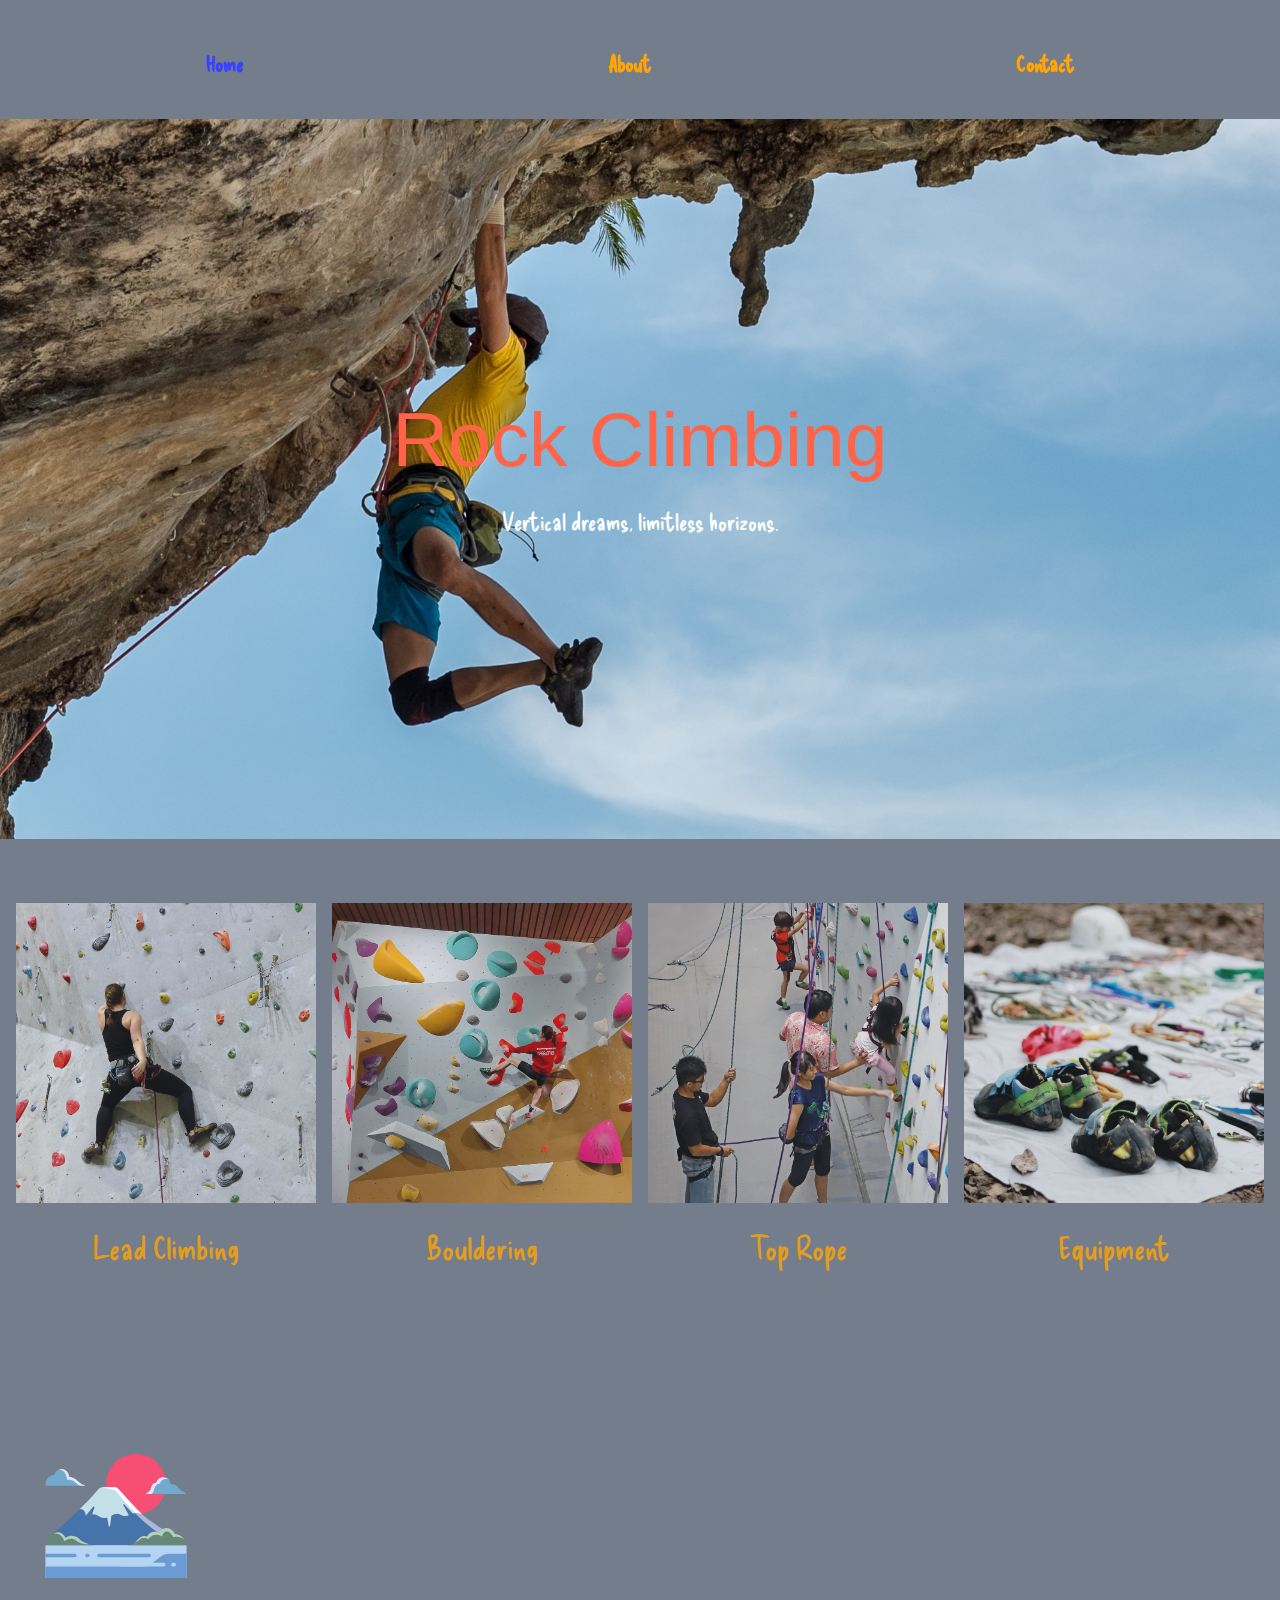
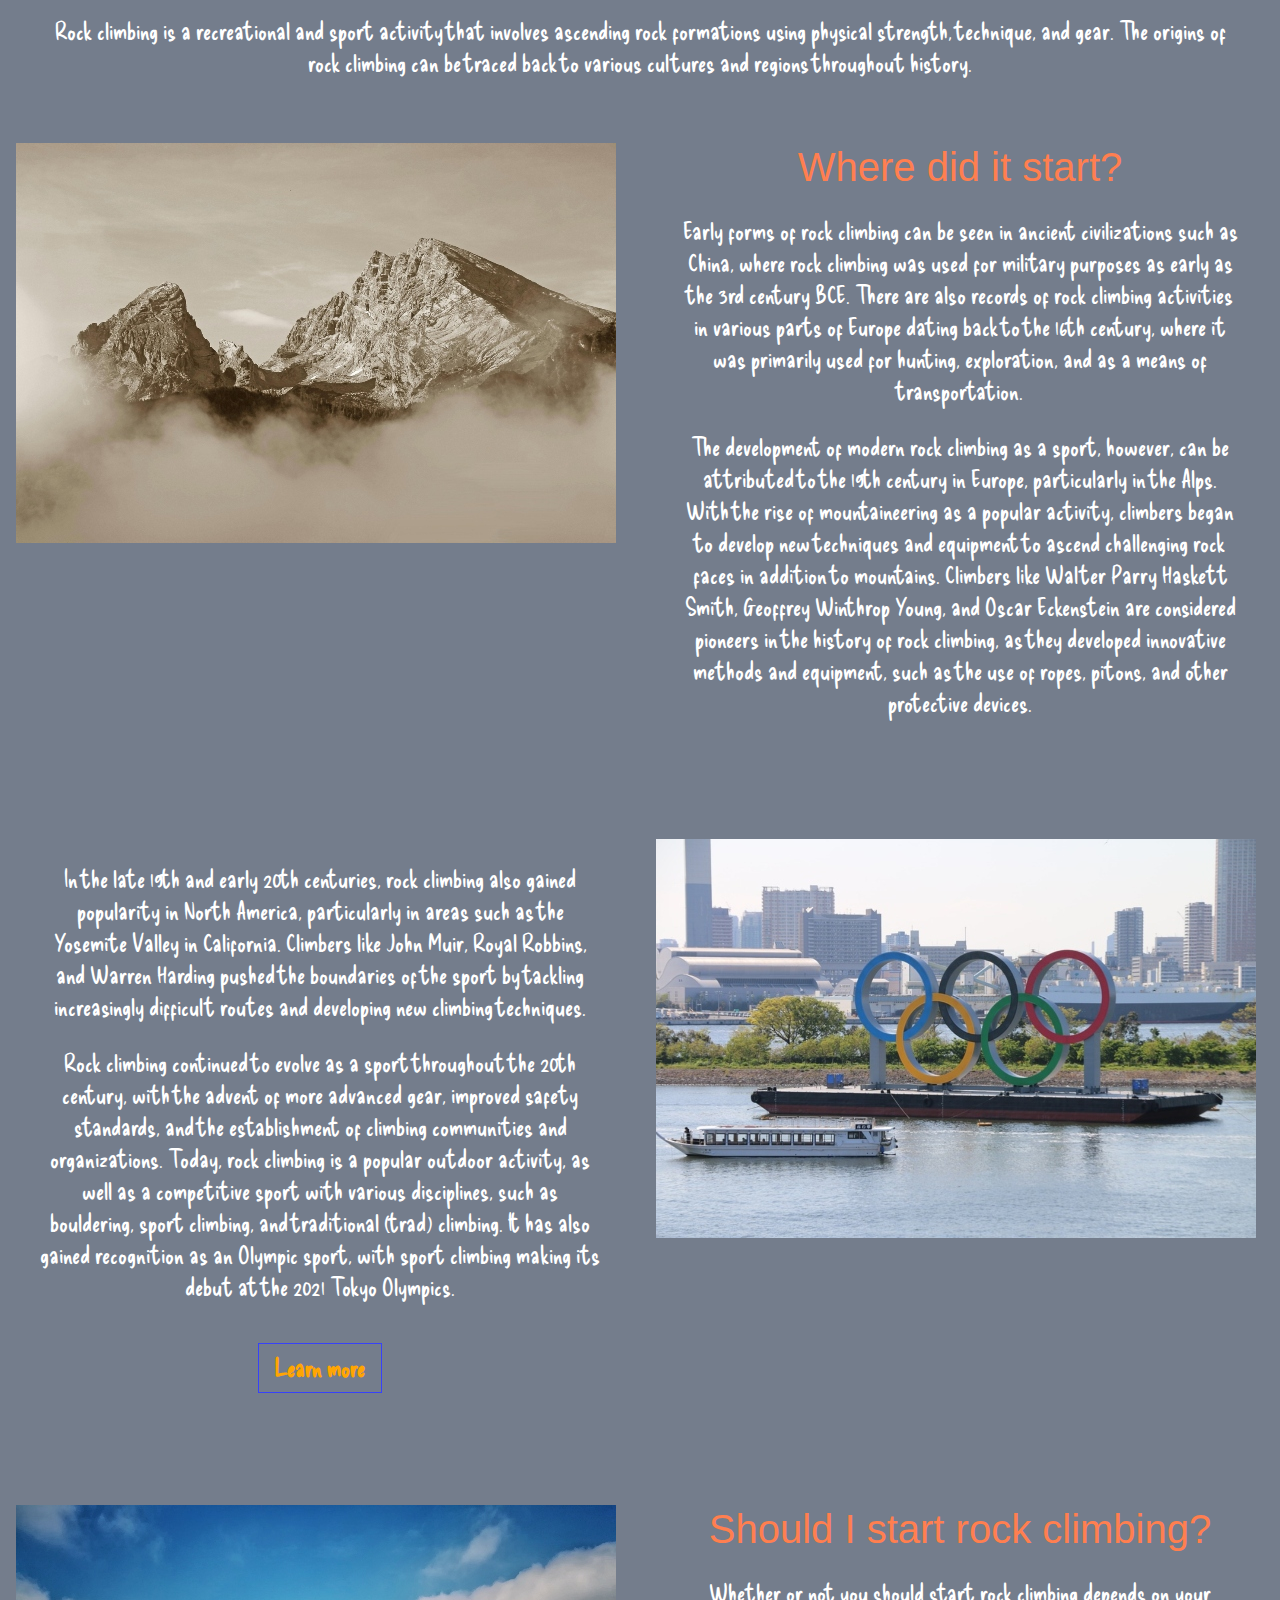
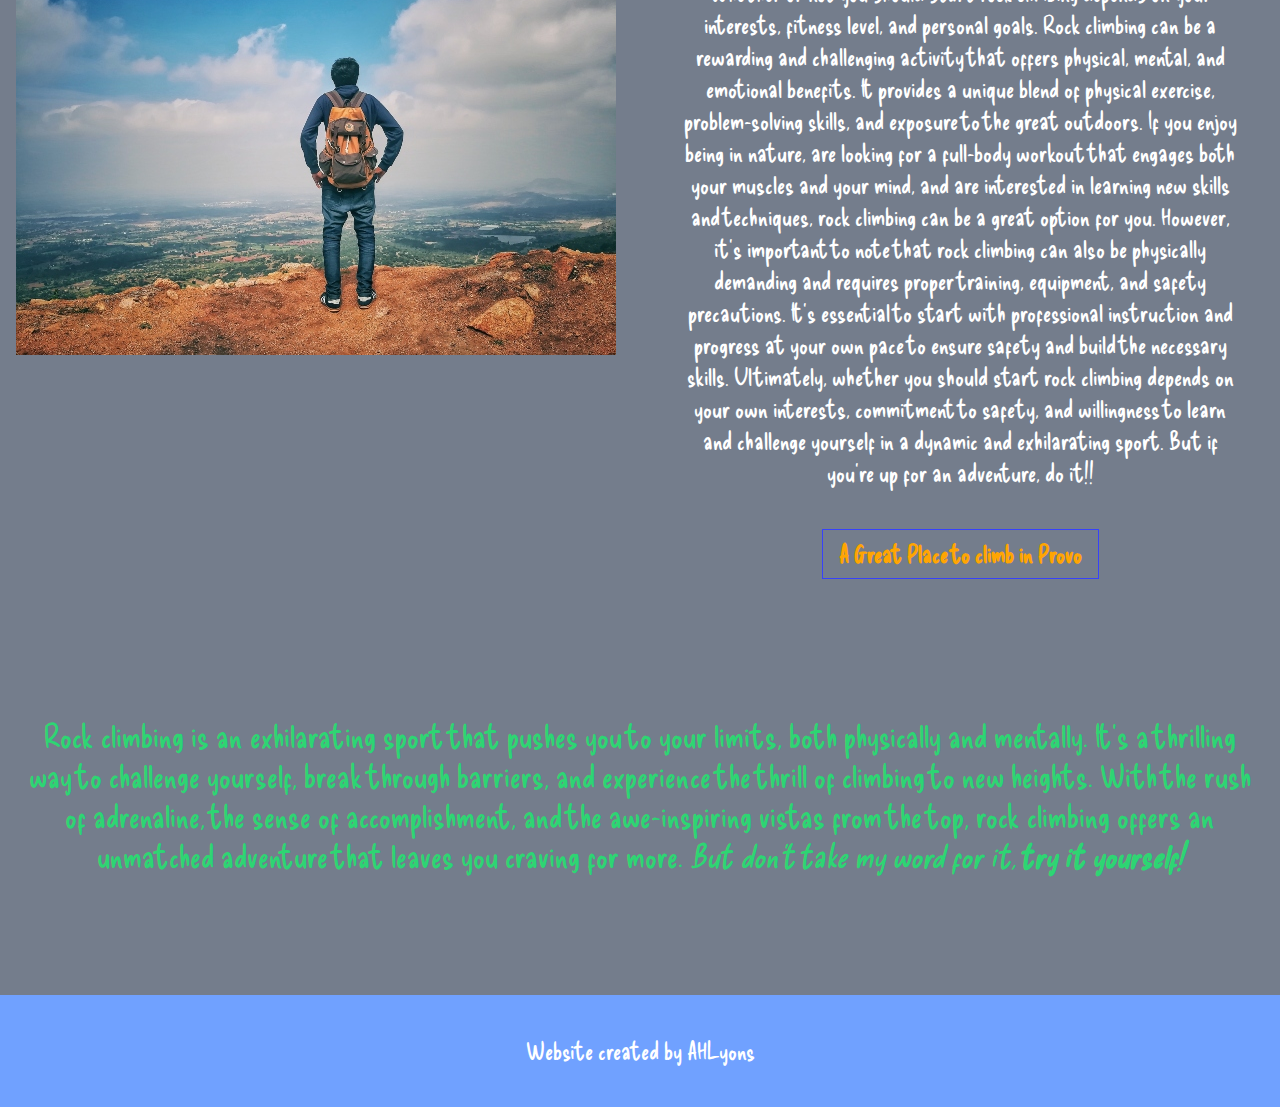
<file: index.html>
<!DOCTYPE html>
<html lang="en">

<head>
  <meta charset="UTF-8">
  <meta http-equiv="X-UA-Compatible" content="IE=edge">
  <meta name="viewport" content="width=device-width, initial-scale=1.0">
  <meta name="description" content="A page all about Rock Climbing">
  <title>Home - Rock Climbing</title>
  <link rel="apple-touch-icon" sizes="180x180" href="images/apple-touch-icon.png">
  <link rel="icon" type="image/png" sizes="32x32" href="images/favicon-32x32.png">
  <link rel="icon" type="image/png" sizes="16x16" href="images/favicon-16x16.png">
  <link rel="manifest" href="images/site.webmanifest">
  <link rel="preconnect" href="https://fonts.googleapis.com">
  <link rel="preconnect" href="https://fonts.gstatic.com" crossorigin>
  <link href="https://fonts.googleapis.com/css2?family=Delicious+Handrawn&family=Permanent+Marker&display=swap"
    rel="stylesheet">
  <link rel="stylesheet" href="styles/main.css">


</head>


<body>

  <header>
    <div class="menu-icon">
      <svg viewbox="0 0 60 60">
        <line x1="5%" y1="50%" x2="95%" y2="50%" />
        <line x1="5%" y1="50%" x2="95%" y2="50%" />
      </svg>
    </div>
    <nav>
      <ul>
        <li><a>Home</a></li>
        <li><a href="about/">About</a></li>
        <li><a href="contact/">Contact</a></li>
      </ul>
    </nav>
  </header>


  <div class="hero">
    <picture>
      <source media="(min-width: 801px)" srcset="images/hero-climb-2000px.jpg">
      <source media="(min-width: 401px)" srcset="images/hero-climb-800px.jpg">
      <source media="(max-width: 400px)" srcset="images/hero-climb-400px.jpg">
      <img src="images/hero-climb-800px.jpg" alt="Person climbing in the beautiful mountains">
    </picture>

    <div class="text">
      <h1>Rock Climbing</h1>
      <p>Vertical dreams, limitless horizons.</p>
    </div>

  </div>


  <section class="cards">
    <h2 class="sr-only">Cards</h2>

    <a href="types/lead-climbing.html" class="card">
      <img src="images/card-lead-climbing.jpg" height="500" width="500" alt="An example of Lead Climbing"
        loading="lazy">
      <p>Lead Climbing</p>
    </a>

    <a href="types/bouldering.html" class="card">
      <img src="images/card-bouldering.jpg" height="500" width="500" alt="An example of Bouldering" loading="lazy">
      <p>Bouldering</p>
    </a>

    <a href="types/top-rope.html" class="card">
      <img src="images/card-top-rope.jpg" height="500" width="500" alt="An example of Top Rope" loading="lazy">
      <p>Top Rope</p>
    </a>

    <a href="types/equipment.html" class="card">
      <img src="images/card-equipment.jpg" height="500" width="500" alt="Rock climbing equipment" loading="lazy">
      <p>Equipment</p>
    </a>


  </section>


  <svg>

    <symbol id="icons" viewBox="0 0 340 340" xmlns="http://www.w3.org/2000/svg">
      <circle cx="215.331" cy="97.719" r="68.193" style="fill:#f74f73" />
      <path
        d="M88.025,154.094l17.207-5.417,109.937,7.01,12.746,9.241s34.415,29,59.27,40.47v30.743H25.568l-3.061-22.266S66.811,175.731,88.025,154.094Z"
        style="fill:#4673aa" />
      <path
        d="M287.185,222.82V205.4c-24.855-11.472-59.27-40.47-59.27-40.47l-12.746-9.241-9.732-.62C226.517,177.428,255.091,203.81,287.185,222.82Z"
        style="fill:#aeb7d8" />
      <rect height="74.332" style="fill:#b5d4f4" width="320" x="10" y="236.141" />
      <path
        d="M55.3,221.07c16.385-10.179,27.576-.936,31.2,2.666a38.622,38.622,0,0,0,5.476,4.034c4.909,3.326,15.927,5.9,15.927,5.9a76.12,76.12,0,0,0,10.449,2.473H10s4.057-15.965,15.57-24.987q.552-.432,1.123-.826s13.386-4.1,19.886.08A25.268,25.268,0,0,1,55.3,221.07Z"
        style="fill:#698779" />
      <path
        d="M330,236.141a33.185,33.185,0,0,0-5.035-13.083s-9.126-11-22.413-11.692c0,0-4.823-13.368-18.01-13.385a17.529,17.529,0,0,0-6.594,1.378,17.992,17.992,0,0,0-10.136,9.35s-16.99-8.572-26.868,8.857c0,0-8.656-5.632-17.42,2.362a34.043,34.043,0,0,0-2.755,2.892,55.05,55.05,0,0,1-8.326,7.14c-4.4,3.248-10.173,6.181-16.712,6.181Z"
        style="fill:#698779" />
      <path
        d="M138.569,104.7h28.394A10.675,10.675,0,0,1,175,108.35c8.281,9.476,31.42,35.6,52.914,56.578a32.873,32.873,0,0,0-27.3,2.746,19.143,19.143,0,0,1-13.075,2.153,24.013,24.013,0,0,1-7.091-2.509,17.65,17.65,0,0,0-14.55-1.006,26.207,26.207,0,0,0-6.314,3.334,25.225,25.225,0,0,1-16.6,4.864,24.747,24.747,0,0,1-12.705-4.731,18.983,18.983,0,0,0-7.912-3.233,35.374,35.374,0,0,0-20.964,2.843s.638-15.3-13.383-15.3c0,0,25.809-24.407,42.156-45.318A10.636,10.636,0,0,1,138.569,104.7Z"
        style="fill:#c4dfe8" />
      <path
        d="M227.915,164.928c-21.494-20.982-44.633-47.1-52.914-56.578a10.675,10.675,0,0,0-8.038-3.648H138.569a10.834,10.834,0,0,0-1.34.09l26.852,5.433a11.416,11.416,0,0,1,6.843,4.3,516.849,516.849,0,0,0,42.542,48.87A31.358,31.358,0,0,1,227.915,164.928Z"
        style="fill:#fffaff" />
      <path
        d="M59.575,72.365c1.588,2.52,2.49,6.686,3.059,10.511,0,0,9.921-1.094,19.935,9.319,3.737,3.885,9.818,6.159,14.974,7.73q.563.171,1.151.33a.462.462,0,0,1-.112.911H12.411a2.28,2.28,0,0,1-2.272-2.515c.6-5.777,3.751-19.674,20.168-21.9,0,0,.05-.253.169-.7a16.419,16.419,0,0,1,9.431-11S52.93,61.817,59.575,72.365Z"
        style="fill:#71aacc" />
      <path
        d="M239.565,119.952h87.692a1.075,1.075,0,0,0,.493-2.032,75.838,75.838,0,0,1-14.109-9.045s-7.185-13.82-19.46-10.652a22.815,22.815,0,0,0-1.508-5.524,16.66,16.66,0,0,0-3.507-5.428S276.239,78.7,263,94.844c-.076.093-10.093,1.2-11.917,10.676-.7,3.627-3.559,6.7-6.29,9.182a20.872,20.872,0,0,1-5.581,3.628A.85.85,0,0,0,239.565,119.952Z"
        style="fill:#71aacc" />
      <path d="M245.292,263.691H131.35a4,4,0,0,1,0-8H245.292a4,4,0,1,1,0,8Z" style="fill:#6c9bd3" />
      <path d="M106.062,263.691h-2.084a4,4,0,0,1,0-8h2.084a4,4,0,1,1,0,8Z" style="fill:#6c9bd3" />
      <path d="M76.607,255.691H10v8H76.607a4,4,0,1,0,0-8Z" style="fill:#6c9bd3" />
      <path d="M101.408,169.389l16.722-20.222a1.754,1.754,0,0,1,3.008,1.694l-8.26,23.718Z" style="fill:#4673aa" />
      <path d="M199.218,168.4l-12.661-23.548a1.266,1.266,0,0,1,2.042-1.462l25.781,27.709Z" style="fill:#4673aa" />
      <path d="M159.586,169.646l-2.952,22.711a1.633,1.633,0,0,1-3.225.086l-4.21-22.8Z" style="fill:#c4dfe8" />
      <path
        d="M269.286,263.325,252.8,276.6a34.522,34.522,0,0,1-21.654,7.635H10v26.24H330V255.691H290.94A34.531,34.531,0,0,0,269.286,263.325Z"
        style="fill:#6c9bd3" />
      <path d="M278.269,284.233H182.123a4,4,0,0,1,0-8h96.146a4,4,0,0,1,0,8Z" style="fill:#b5d4f4" />
      <path d="M301.84,284.233h-2.778a4,4,0,0,1,0-8h2.778a4,4,0,0,1,0,8Z" style="fill:#b5d4f4" />
      <path
        d="M98.694,100.254q-.588-.158-1.151-.329a31.661,31.661,0,0,1-13.5-8.454c-10.015-10.413-19.549-9.583-19.549-9.583a29.255,29.255,0,0,0-3.087-9.62c-4.486-8.351-14.057-10.44-21.5-7.208.115-.013,17.382-1.906,19.241,22.892,0,0,10.8-2.091,18.033,5.546A29.35,29.35,0,0,0,84.3,99.153c1.228.675,2.621,1.373,4.122,2.013H98.582A.463.463,0,0,0,98.694,100.254Z"
        style="fill:#dfe4f9" />
      <path
        d="M256.038,111.649c1.467-14.247,13.619-15.5,13.619-15.5,5.573-14.242,19.1-9.025,19.5-8.868-8.144-8.351-23.749-5.916-27.8,6.581-.038.115-.074.23-.11.347,0,0-9.56,1.509-11.384,10.985a17.061,17.061,0,0,1-5.078,9.512,20.849,20.849,0,0,1-5.58,3.628.85.85,0,0,0,.359,1.622h11.119A11.292,11.292,0,0,0,256.038,111.649Z"
        style="fill:#dfe4f9" />
      <path
        d="M303.437,210.815s-5.457-13.643-18.644-13.66a18.393,18.393,0,0,0-6.772,1.335c-3.323,1.316-8.2,4.08-10.593,9.457,0,0-17.207-8.728-27.085,8.7,0,0-8.817-4.786-17.584,3.219a23.087,23.087,0,0,0-2.22,2.406,47.035,47.035,0,0,1-8.1,7.685c4.064-1.341,8.678-3.484,12.049-6.855a10.921,10.921,0,0,1,5.9-3.017,18.146,18.146,0,0,1,13.19,2.734s10.074-17.639,31.419-6.172c0,0,.231-9.366,9.081-11.244s15.509,12.124,15.509,12.124,14.486-3.188,25.373,5.53C321.181,217.336,314.644,211.711,303.437,210.815Z"
        style="fill:#b0d1ba" />
      <path
        d="M92.432,226.591a34.051,34.051,0,0,1-4.858-4.121c-3.619-3.6-15.621-13.285-32.006-3.106a21.732,21.732,0,0,0-8.065-9.883c-6.5-4.18-14.457-3.523-20.807.851,6.828-1.221,20.206-1.02,26.2,17.035,0,0,13.72-11.681,27.516-1.495a40.379,40.379,0,0,0,12.359,6.433,35.5,35.5,0,0,0,15.124,1.361A59.131,59.131,0,0,1,92.432,226.591Z"
        style="fill:#b0d1ba" />

    </symbol>
  </svg>

  <main>

    <svg>
      <use href="#icons" />
    </svg>

    <p class="space">Rock climbing is a recreational and sport activity that involves ascending rock formations using
      physical
      strength, technique, and gear. The origins of rock climbing can be traced back to various cultures and regions
      throughout history. </p>




    <article class="panel">
      <div class="image-wrapper"><img src="images/old-pic.jpg" alt="black and white photo of a mountain" width="600"
          height="400">
      </div>
      <div class="text-wrapper">

        <h2 class="kinda">Where did it start?</h2>
        <p>Early forms of rock climbing can be seen in ancient civilizations such as China, where rock climbing was used
          for military purposes as early as the 3rd century BCE. There are also records of rock climbing activities in
          various parts of Europe dating back to the 16th century, where it was primarily used for hunting, exploration,
          and as a means of transportation.</p>

        <p>The development of modern rock climbing as a sport, however, can be attributed to the 19th century in Europe,
          particularly in the Alps. With the rise of mountaineering as a popular activity, climbers began to develop new
          techniques and equipment to ascend challenging rock faces in addition to mountains. Climbers like Walter Parry
          Haskett Smith, Geoffrey Winthrop Young, and Oscar Eckenstein are considered pioneers in the history of rock
          climbing, as they developed innovative methods and equipment, such as the use of ropes, pitons, and other
          protective devices.</p>
      </div>
    </article>

    <article class="panel">
      <div class="image-wrapper"><img src="images/tokyo-olympics.jpg" alt="olympics symbol in the Tokyo Olympics"
          width="600" height="400">
      </div>
      <div class="text-wrapper left">

        <p>In the late 19th and early 20th centuries, rock climbing also gained popularity in North America,
          particularly
          in areas such as the Yosemite Valley in California. Climbers like John Muir, Royal Robbins, and Warren
          Harding
          pushed the boundaries of the sport by tackling increasingly difficult routes and developing new climbing
          techniques.</p>

        <p>Rock climbing continued to evolve as a sport throughout the 20th century, with the advent of more advanced
          gear,
          improved safety standards, and the establishment of climbing communities and organizations. Today, rock
          climbing
          is a popular outdoor activity, as well as a competitive sport with various disciplines, such as bouldering,
          sport climbing, and traditional (trad) climbing. It has also gained recognition as an Olympic sport, with
          sport
          climbing making its debut at the 2021 Tokyo Olympics.</p>


        <a href="https://www.nationalgeographic.com/adventure/article/rock-climbing" target="_blank"
          class="button">Learn more</a>
      </div>
    </article>



    <!-- <figure>
      <img src="images/resized-top-rope.jpg" alt="Top Rope rock climbing route" width="900" height="600">
      <figcaption>Person climbing top rope</figcaption>
    </figure> -->

    <article class="panel">
      <div class="image-wrapper"><img src="images/starting-climb.jpg" alt="man contemplating" width="600" height="450">
      </div>
      <div class="text-wrapper">
        <h2 class="kinda">Should I start rock climbing?</h2>
        <p>Whether or not you should start rock climbing depends on your interests, fitness level, and personal goals.
          Rock
          climbing can be a rewarding and challenging activity that offers physical, mental, and emotional benefits.
          It
          provides a unique blend of physical exercise, problem-solving skills, and exposure to the great outdoors. If
          you
          enjoy being in nature, are looking for a full-body workout that engages both your muscles and your mind, and
          are
          interested in learning new skills and techniques, rock climbing can be a great option for you. However, it's
          important to note that rock climbing can also be physically demanding and requires proper training,
          equipment,
          and safety precautions. It's essential to start with professional instruction and progress at your own pace
          to
          ensure safety and build the necessary skills. Ultimately, whether you should start rock climbing depends on
          your
          own interests, commitment to safety, and willingness to learn and challenge yourself in a dynamic and
          exhilarating sport. But if you're up for an adventure, do it!!</p>



        <a href="https://quarryclimbing.com/" target="_blank" class="button">A Great Place to climb in Provo</a>
      </div>
    </article>


  </main>


  <aside>
    <p class="fun">
      Rock climbing is an exhilarating sport that pushes you to your limits, both physically and mentally. It's a
      thrilling way to challenge yourself, break through barriers, and experience the thrill of climbing to new heights.
      With the rush of adrenaline, the sense of accomplishment, and the awe-inspiring vistas from the top, rock climbing
      offers an unmatched adventure that leaves you craving for more. <em>But don't take my word for it,
        <strong>try it yourself!</strong></em>
    </p>
  </aside>



  <footer>
    <p>Website created by AHLyons</p>
  </footer>

  <script>
    const header = document.querySelector("header");

    document.querySelector(".menu-icon").addEventListener("click", () => {
      header.classList.toggle("close");
    });
  </script>


</body>

</html>
</file>
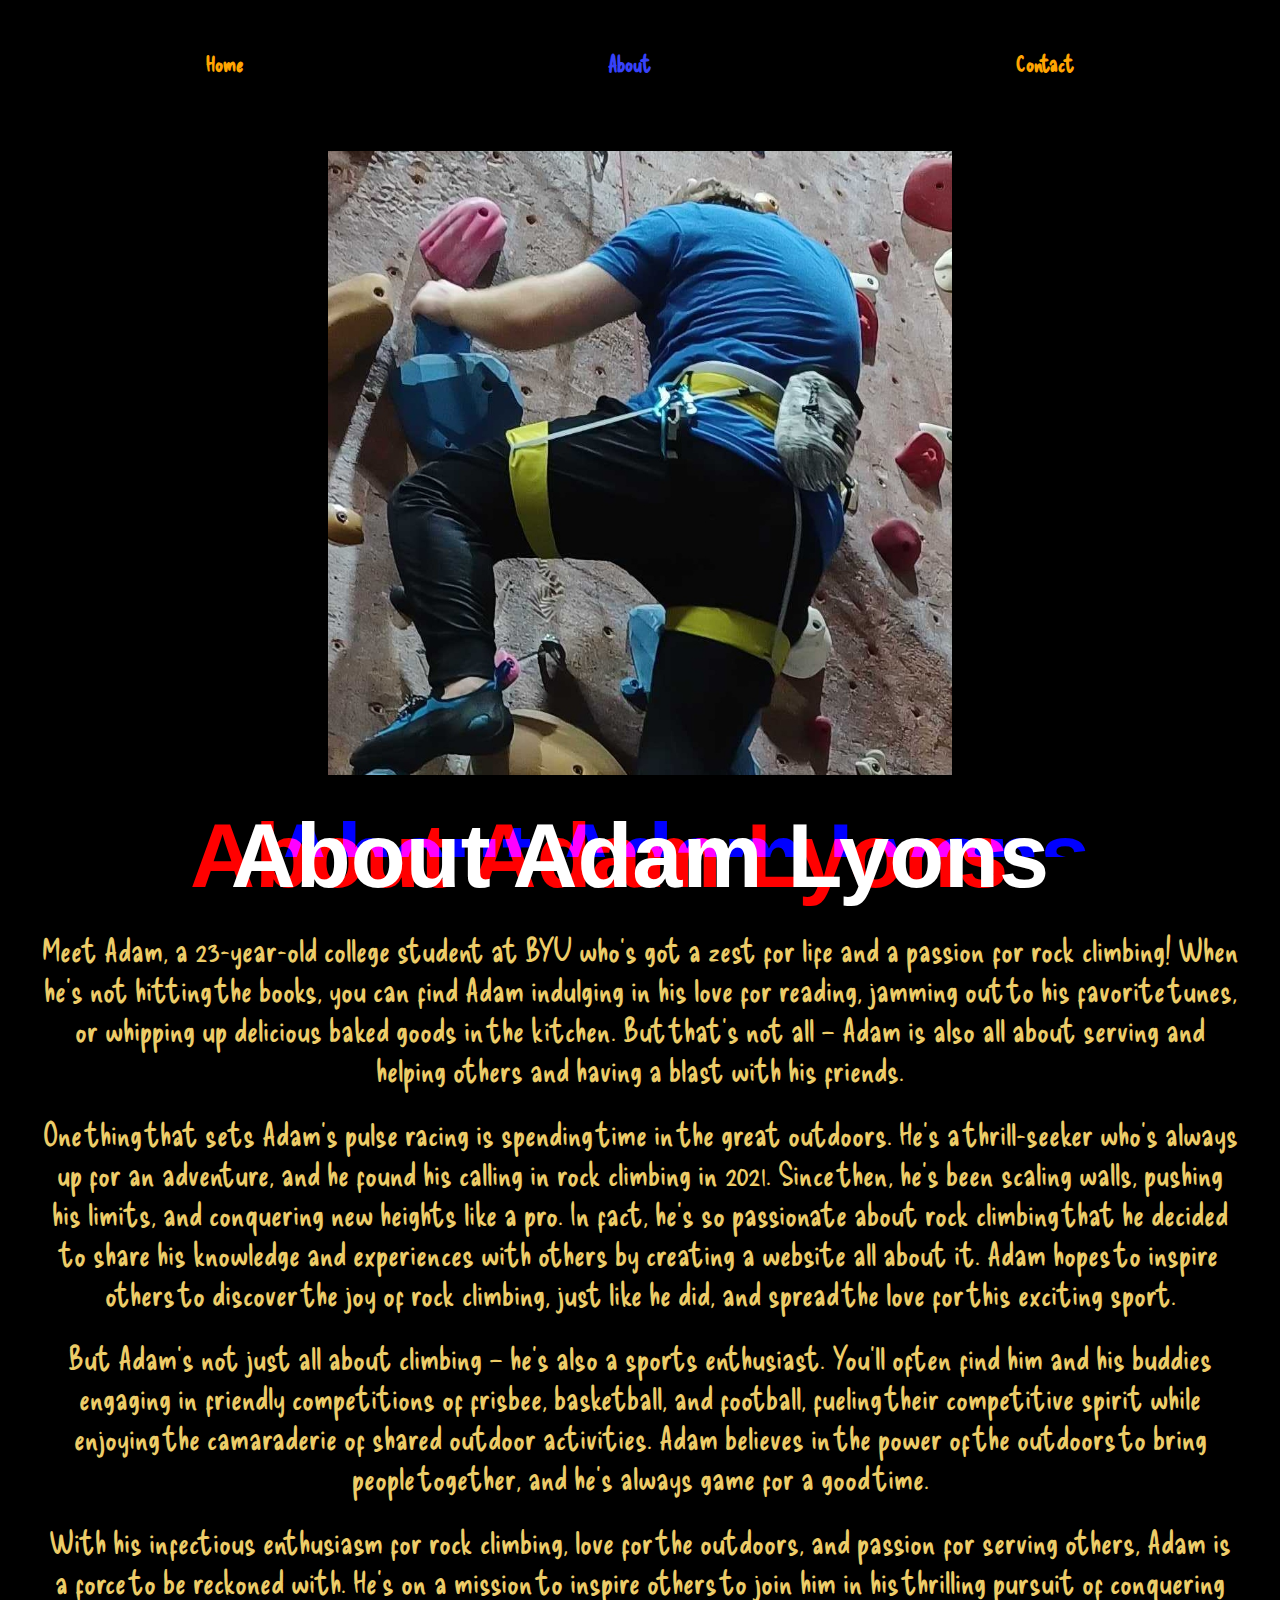
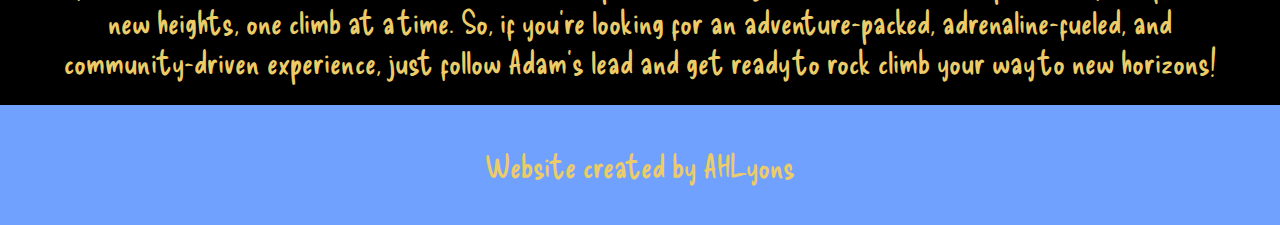
<file: about/index.html>
<!DOCTYPE html>
<html lang="en">

<head>

  <meta charset="UTF-8">
  <meta http-equiv="X-UA-Compatible" content="IE=edge">
  <meta name="viewport" content="width=device-width, initial-scale=1.0">
  <meta name="description" content="About page">
  <title>About</title>
  <link rel="apple-touch-icon" sizes="180x180" href="../images/apple-touch-icon.png">
  <link rel="icon" type="image/png" sizes="32x32" href="../images/favicon-32x32.png">
  <link rel="icon" type="image/png" sizes="16x16" href="../images/favicon-16x16.png">
  <link rel="manifest" href="../images/site.webmanifest">
  <link rel="preconnect" href="https://fonts.googleapis.com">
  <link rel="preconnect" href="https://fonts.gstatic.com" crossorigin>
  <link href="https://fonts.googleapis.com/css2?family=Delicious+Handrawn&family=Permanent+Marker&display=swap"
    rel="stylesheet">
  <link rel="stylesheet" href="../styles/main.css">


</head>

<body class="black">



  <header>
    <div class="menu-icon">
      <svg viewbox="0 0 60 60">
        <line x1="5%" y1="50%" x2="95%" y2="50%" />
        <line x1="5%" y1="50%" x2="95%" y2="50%" />
      </svg>
    </div>
    <nav>
      <ul>
        <li><a href="../">Home</a></li>
        <li><a>About</a></li>
        <li><a href="../contact/">Contact</a></li>
      </ul>
    </nav>
  </header>

  <main>
    <img srcset="../images/adam-300px.jpg 300w,
    ../images/adam-600px.jpg 600w,
    ../images/adam-900px.jpg 900w" sizes="50vw" src="../images/adam-600px.jpg" alt="Adam climbing in the gym"
      width="600" height="600">


    <section>

      <h1 data-name="About Adam Lyons" class="glitch">

        <span>About Adam Lyons</span>

      </h1>

    </section>

    <p>Meet Adam, a 23-year-old college student at BYU who's got a zest for life and a passion for rock climbing! When
      he's not hitting the books, you can find Adam indulging in his love for reading, jamming out to his favorite
      tunes, or whipping up delicious baked goods in the kitchen. But that's not all – Adam is also all about serving
      and helping others and having a blast with his friends.</p>

    <p>One thing that sets Adam's pulse racing is spending time in the great outdoors. He's a thrill-seeker who's always
      up for an adventure, and he found his calling in rock climbing in 2021. Since then, he's been scaling walls,
      pushing his limits, and conquering new heights like a pro. In fact, he's so passionate about rock climbing that he
      decided to share his knowledge and experiences with others by creating a website all about it. Adam hopes to
      inspire others to discover the joy of rock climbing, just like he did, and spread the love for this exciting
      sport.</p>

    <p>But Adam's not just all about climbing – he's also a sports enthusiast. You'll often find him and his buddies
      engaging in friendly competitions of frisbee, basketball, and football, fueling their competitive spirit while
      enjoying the camaraderie of shared outdoor activities. Adam believes in the power of the outdoors to bring people
      together, and he's always game for a good time.</p>

    <p>With his infectious enthusiasm for rock climbing, love for the outdoors, and passion for serving others, Adam is
      a force to be reckoned with. He's on a mission to inspire others to join him in his thrilling pursuit of
      conquering new heights, one climb at a time. So, if you're looking for an adventure-packed, adrenaline-fueled, and
      community-driven experience, just follow Adam's lead and get ready to rock climb your way to new horizons!</p>

  </main>

  <footer>
    <p>Website created by AHLyons</p>
  </footer>

  <script>
    const header = document.querySelector("header");

    document.querySelector(".menu-icon").addEventListener("click", () => {
      header.classList.toggle("close");
    });
  </script>
</body>

</html>
</file>
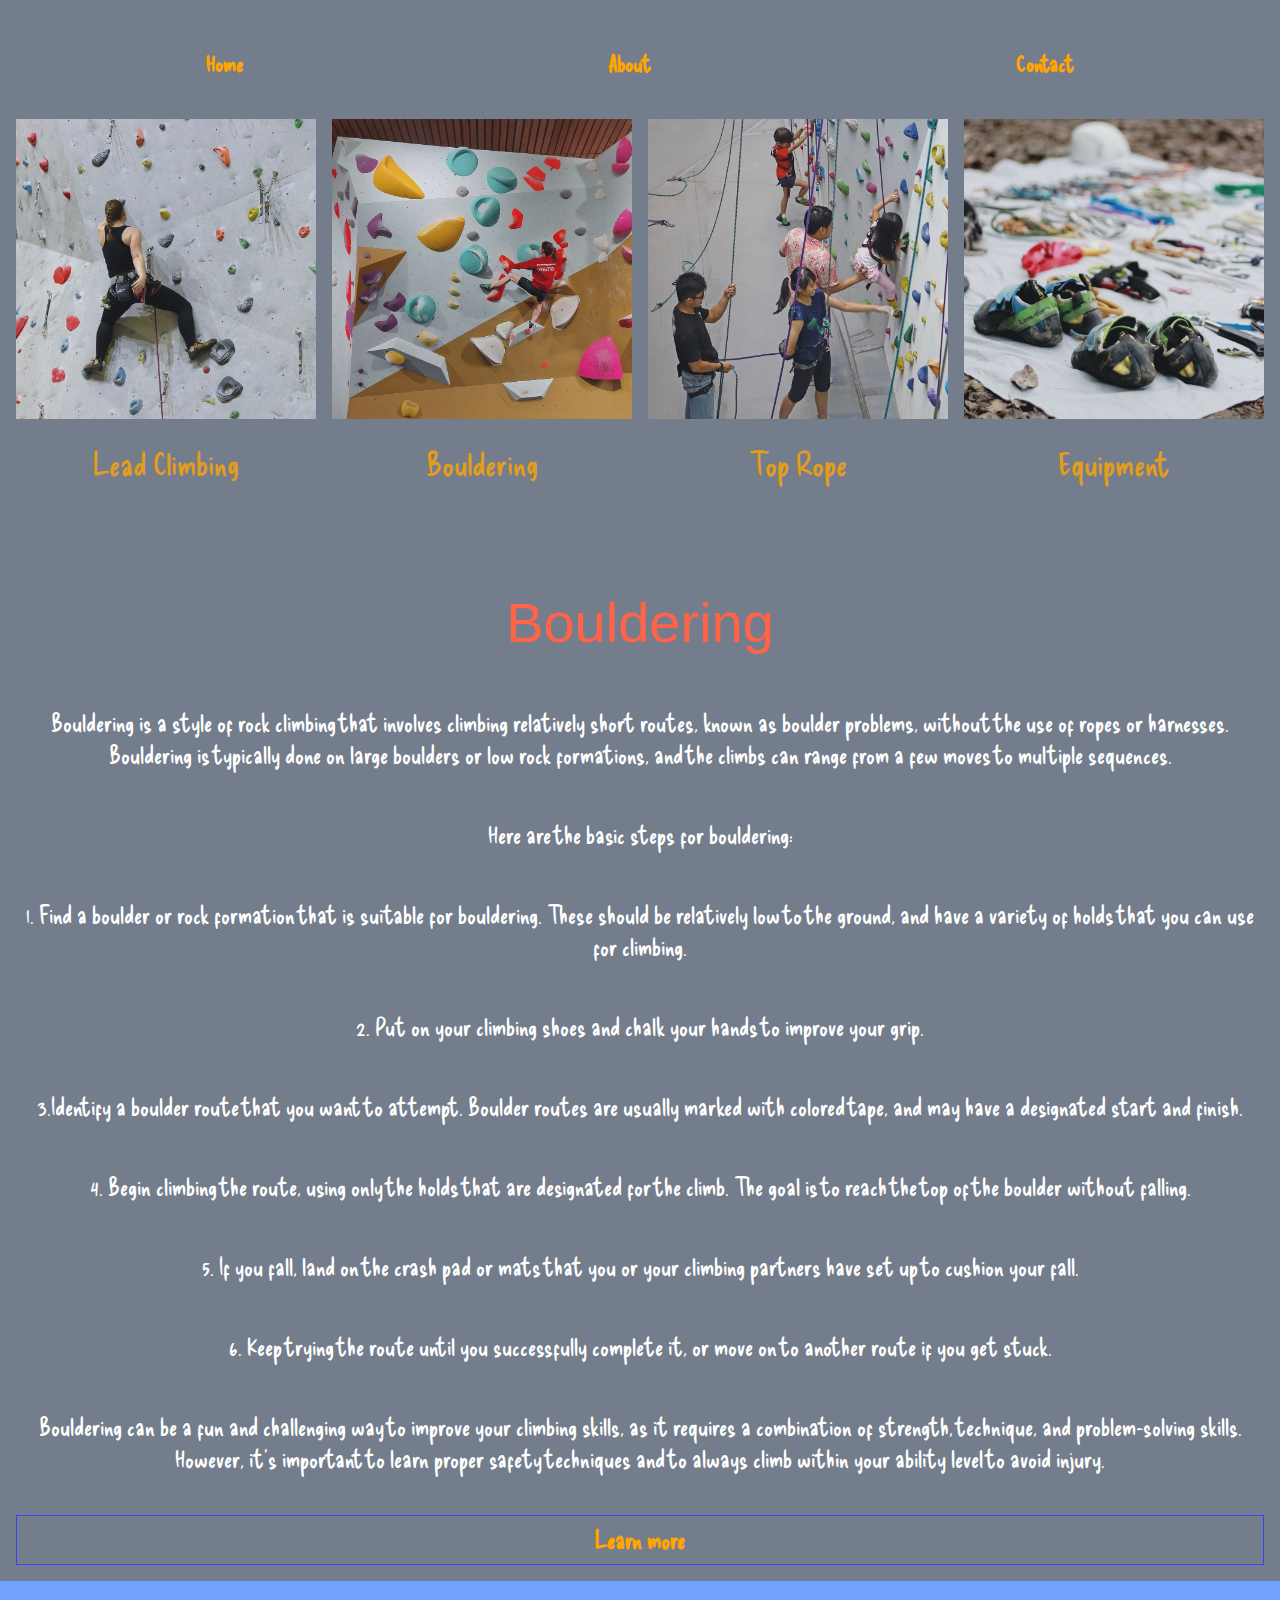
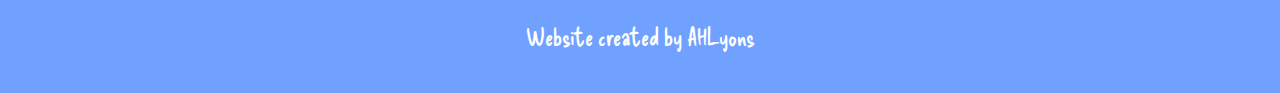
<file: types/bouldering.html>
<!DOCTYPE html>
<html lang="en">

<head>
  <meta charset="UTF-8">
  <meta http-equiv="X-UA-Compatible" content="IE=edge">
  <meta name="viewport" content="width=device-width, initial-scale=1.0">
  <title>Bouldering</title>
  <link rel="apple-touch-icon" sizes="180x180" href="images/apple-touch-icon.png">
  <link rel="icon" type="image/png" sizes="32x32" href="images/favicon-32x32.png">
  <link rel="icon" type="image/png" sizes="16x16" href="images/favicon-16x16.png">
  <link rel="manifest" href="images/site.webmanifest">
  <link rel="preconnect" href="https://fonts.googleapis.com">
  <link rel="preconnect" href="https://fonts.gstatic.com" crossorigin>
  <link href="https://fonts.googleapis.com/css2?family=Delicious+Handrawn&family=Permanent+Marker&display=swap"
    rel="stylesheet">
  <link rel="stylesheet" href="../styles/main.css">
</head>

<body>

  <header>
    <div class="menu-icon">
      <svg viewbox="0 0 60 60">
        <line x1="5%" y1="50%" x2="95%" y2="50%" />
        <line x1="5%" y1="50%" x2="95%" y2="50%" />
      </svg>
    </div>
    <nav>
      <ul>
        <li><a href="../">Home</a></li>
        <li><a href="../about/">About</a></li>
        <li><a href="../contact/">Contact</a></li>
      </ul>
    </nav>
  </header>


  <section class="cards">
    <h2 class="sr-only">Cards</h2>

    <a href="./lead-climbing.html" class="card">
      <img src="../images/card-lead-climbing.jpg" height="500" width="500" alt="An example of Lead Climbing"
        loading="lazy">
      <p>Lead Climbing</p>
    </a>

    <a href="./bouldering.html" class="card">
      <img src="../images/card-bouldering.jpg" height="500" width="500" alt="An example of Bouldering" loading="lazy">
      <p>Bouldering</p>
    </a>

    <a href="./top-rope.html" class="card">
      <img src="../images/card-top-rope.jpg" height="500" width="500" alt="An example of Top Rope" loading="lazy">
      <p>Top Rope</p>
    </a>

    <a href="./equipment.html" class="card">
      <img src="../images/card-equipment.jpg" height="500" width="500" alt="Rock climbing equipment" loading="lazy">
      <p>Equipment</p>
    </a>


  </section>

  <h1>Bouldering</h1>


  <p>Bouldering is a style of rock climbing that involves climbing relatively short routes, known as boulder problems,
    without the use of ropes or harnesses. Bouldering is typically done on large boulders or low rock formations, and
    the climbs can range from a few moves to multiple sequences.</p>

  <p>Here are the basic steps for bouldering:</p>

  <p>1. Find a boulder or rock formation that is suitable for bouldering. These should be relatively low to the ground,
    and have a variety of holds that you can use for climbing.</p>
  <p>2. Put on your climbing shoes and chalk your hands to improve your grip.</p>
  <p>3.Identify a boulder route that you want to attempt. Boulder routes are usually marked with colored tape, and
    may have a designated start and finish.</p>
  <p>4. Begin climbing the route, using only the holds that are designated for the climb. The goal is to reach the top
    of the boulder without falling.</p>
  <p>5. If you fall, land on the crash pad or mats that you or your climbing partners have set up to cushion your fall.
  </p>
  <p>6. Keep trying the route until you successfully complete it, or move on to another route if you get stuck.</p>

  <p>Bouldering can be a fun and challenging way to improve your climbing skills, as it requires a combination of
    strength, technique, and problem-solving skills. However, it's important to learn proper safety techniques and to
    always climb within your ability level to avoid injury.</p>

  <a href="https://www.boulderbrighton.com/what-is-bouldering" target="_blank" class="button">Learn more</a>

  <footer>
    <p>Website created by AHLyons</p>
  </footer>

  <script>
    const header = document.querySelector("header");

    document.querySelector(".menu-icon").addEventListener("click", () => {
      header.classList.toggle("close");
    });
  </script>
</body>

</html>
</file>
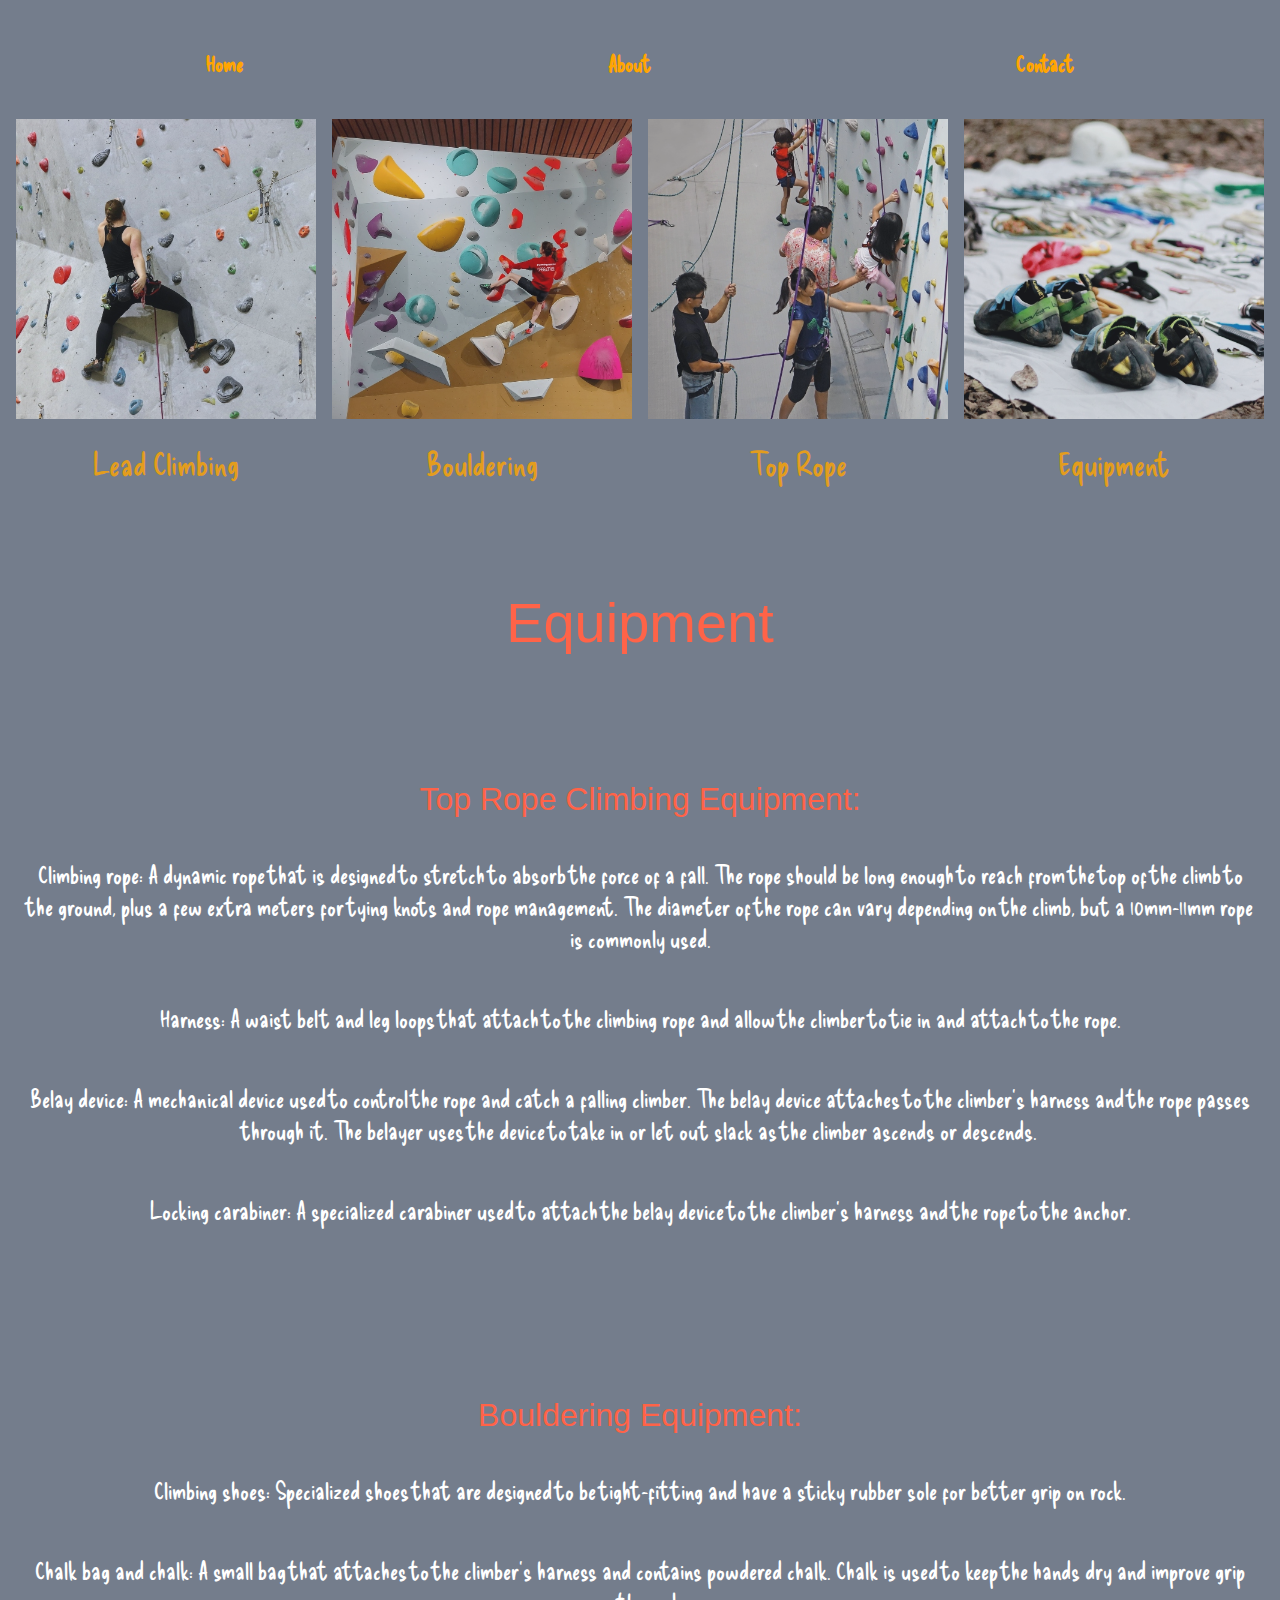
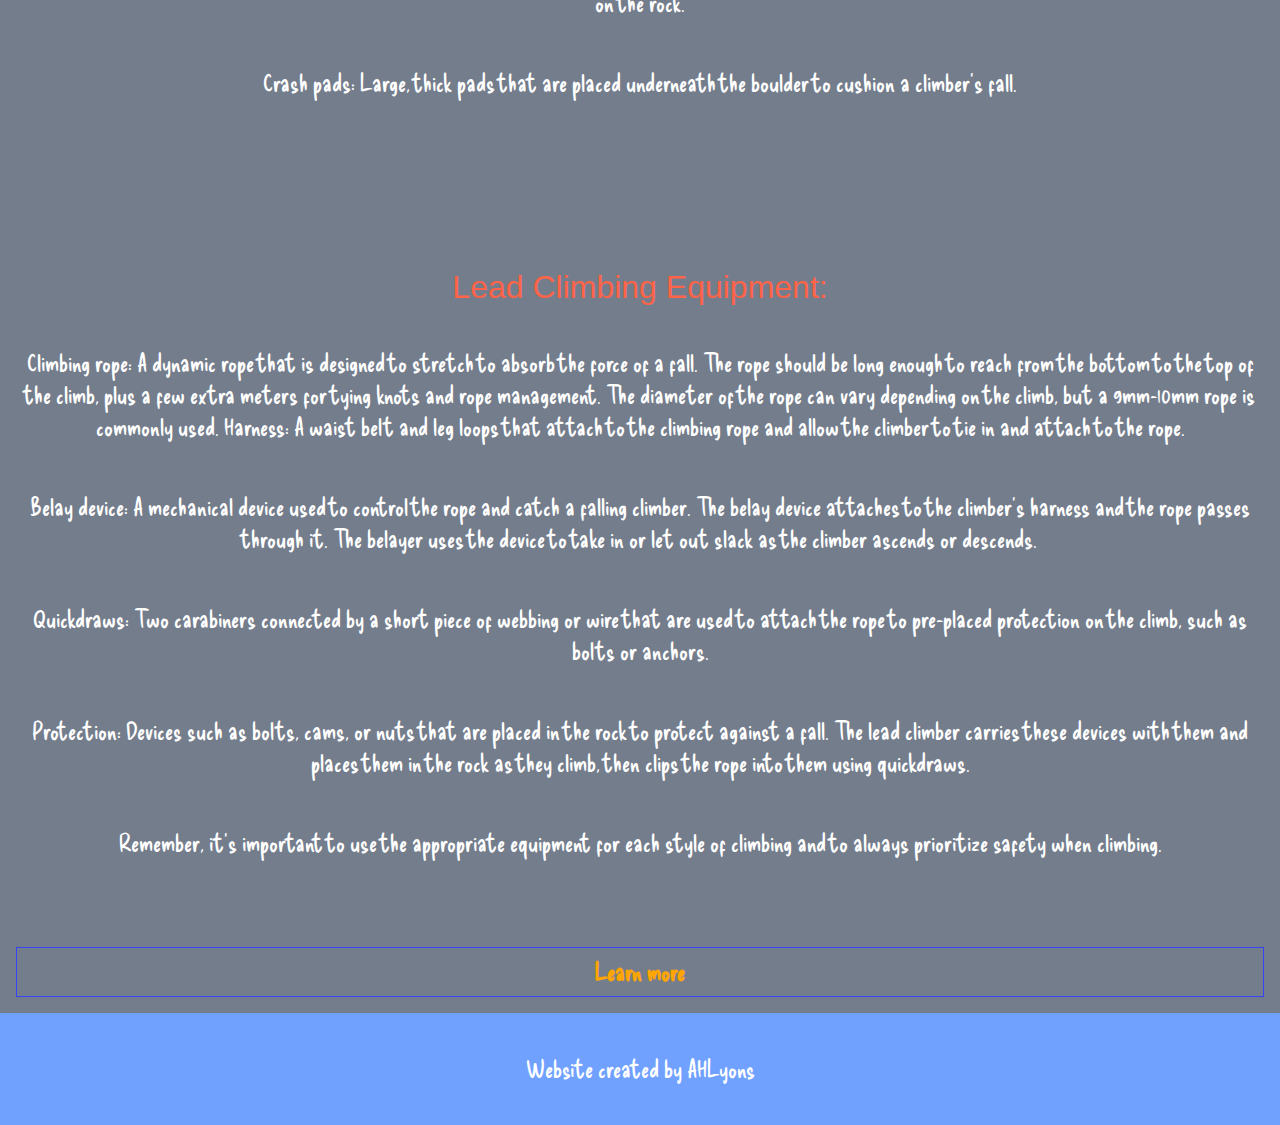
<file: types/equipment.html>
<!DOCTYPE html>
<html lang="en">

<head>
  <meta charset="UTF-8">
  <meta http-equiv="X-UA-Compatible" content="IE=edge">
  <meta name="viewport" content="width=device-width, initial-scale=1.0">
  <title>Equipment</title>
  <link rel="apple-touch-icon" sizes="180x180" href="images/apple-touch-icon.png">
  <link rel="icon" type="image/png" sizes="32x32" href="images/favicon-32x32.png">
  <link rel="icon" type="image/png" sizes="16x16" href="images/favicon-16x16.png">
  <link rel="manifest" href="images/site.webmanifest">
  <link rel="preconnect" href="https://fonts.googleapis.com">
  <link rel="preconnect" href="https://fonts.gstatic.com" crossorigin>
  <link href="https://fonts.googleapis.com/css2?family=Delicious+Handrawn&family=Permanent+Marker&display=swap"
    rel="stylesheet">
  <link rel="stylesheet" href="../styles/main.css">
</head>

<body>

  <header>
    <div class="menu-icon">
      <svg viewbox="0 0 60 60">
        <line x1="5%" y1="50%" x2="95%" y2="50%" />
        <line x1="5%" y1="50%" x2="95%" y2="50%" />
      </svg>
    </div>
    <nav>
      <ul>
        <li><a href="../">Home</a></li>
        <li><a href="../about/">About</a></li>
        <li><a href="../contact/">Contact</a></li>
      </ul>
    </nav>
  </header>


  <section class="cards">
    <h2 class="sr-only">Cards</h2>

    <a href="./lead-climbing.html" class="card">
      <img src="../images/card-lead-climbing.jpg" height="500" width="500" alt="An example of Lead Climbing"
        loading="lazy">
      <p>Lead Climbing</p>
    </a>

    <a href="./bouldering.html" class="card">
      <img src="../images/card-bouldering.jpg" height="500" width="500" alt="An example of Bouldering" loading="lazy">
      <p>Bouldering</p>
    </a>

    <a href="./top-rope.html" class="card">
      <img src="../images/card-top-rope.jpg" height="500" width="500" alt="An example of Top Rope" loading="lazy">
      <p>Top Rope</p>
    </a>

    <a href="./equipment.html" class="card">
      <img src="../images/card-equipment.jpg" height="500" width="500" alt="Rock climbing equipment" loading="lazy">
      <p>Equipment</p>
    </a>


  </section>


  <h1>Equipment</h1>

  <p>
  <h3>Top Rope Climbing Equipment:</h3>


  <p>Climbing rope: A dynamic rope that is designed to stretch to absorb the force of a fall. The rope should be long
    enough to reach from the top of the climb to the ground, plus a few extra meters for tying knots and rope
    management.
    The diameter of the rope can vary depending on the climb, but a 10mm-11mm rope is commonly used.</p>
  <p>Harness: A waist belt and leg loops that attach to the climbing rope and allow the climber to tie in and attach to
    the rope.</p>
  <p>Belay device: A mechanical device used to control the rope and catch a falling climber. The belay device attaches
    to
    the climber's harness and the rope passes through it. The belayer uses the device to take in or let out slack as the
    climber ascends or descends.</p>
  <p>Locking carabiner: A specialized carabiner used to attach the belay device to the climber's harness and the rope to
    the anchor.</p>
  </p>


  <p>
  <h3>Bouldering Equipment:</h3>

  <p>Climbing shoes: Specialized shoes that are designed to be tight-fitting and have a sticky rubber sole for better
    grip on rock.</p>
  <p>Chalk bag and chalk: A small bag that attaches to the climber's harness and contains powdered chalk. Chalk is used
    to keep the hands dry and improve grip on the rock.</p>
  <p>Crash pads: Large, thick pads that are placed underneath the boulder to cushion a climber's fall.</p>
  </p>


  <p>
  <h3>Lead Climbing Equipment:</h3>

  <p>Climbing rope: A dynamic rope that is designed to stretch to absorb the force of a fall. The rope should be long
    enough to reach from the bottom to the top of the climb, plus a few extra meters for tying knots and rope
    management.
    The diameter of the rope can vary depending on the climb, but a 9mm-10mm rope is commonly used.
    Harness: A waist belt and leg loops that attach to the climbing rope and allow the climber to tie in and attach to
    the rope.</p>
  <p>Belay device: A mechanical device used to control the rope and catch a falling climber. The belay device attaches
    to
    the climber's harness and the rope passes through it. The belayer uses the device to take in or let out slack as the
    climber ascends or descends.</p>
  <p>Quickdraws: Two carabiners connected by a short piece of webbing or wire that are used to attach the rope to
    pre-placed protection on the climb, such as bolts or anchors.</p>
  <p>Protection: Devices such as bolts, cams, or nuts that are placed in the rock to protect against a fall. The lead
    climber carries these devices with them and places them in the rock as they climb, then clips the rope into them
    using quickdraws.</p>

  <p>Remember, it's important to use the appropriate equipment for each style of climbing and to always
    prioritize safety when climbing.</p>
  </p>

  <a href="https://mountainequipment.com/blogs/mountain-equipment-blog/a-timeline-of-gear-for-the-beginner-climber-what-you-need-to-buy-when-if-youre-getting-into-rock-climbing"
    target="_blank" class="button">Learn more</a>

  <footer>
    <p>Website created by AHLyons</p>
  </footer>

  <script>
    const header = document.querySelector("header");

    document.querySelector(".menu-icon").addEventListener("click", () => {
      header.classList.toggle("close");
    });
  </script>
</body>

</html>
</file>
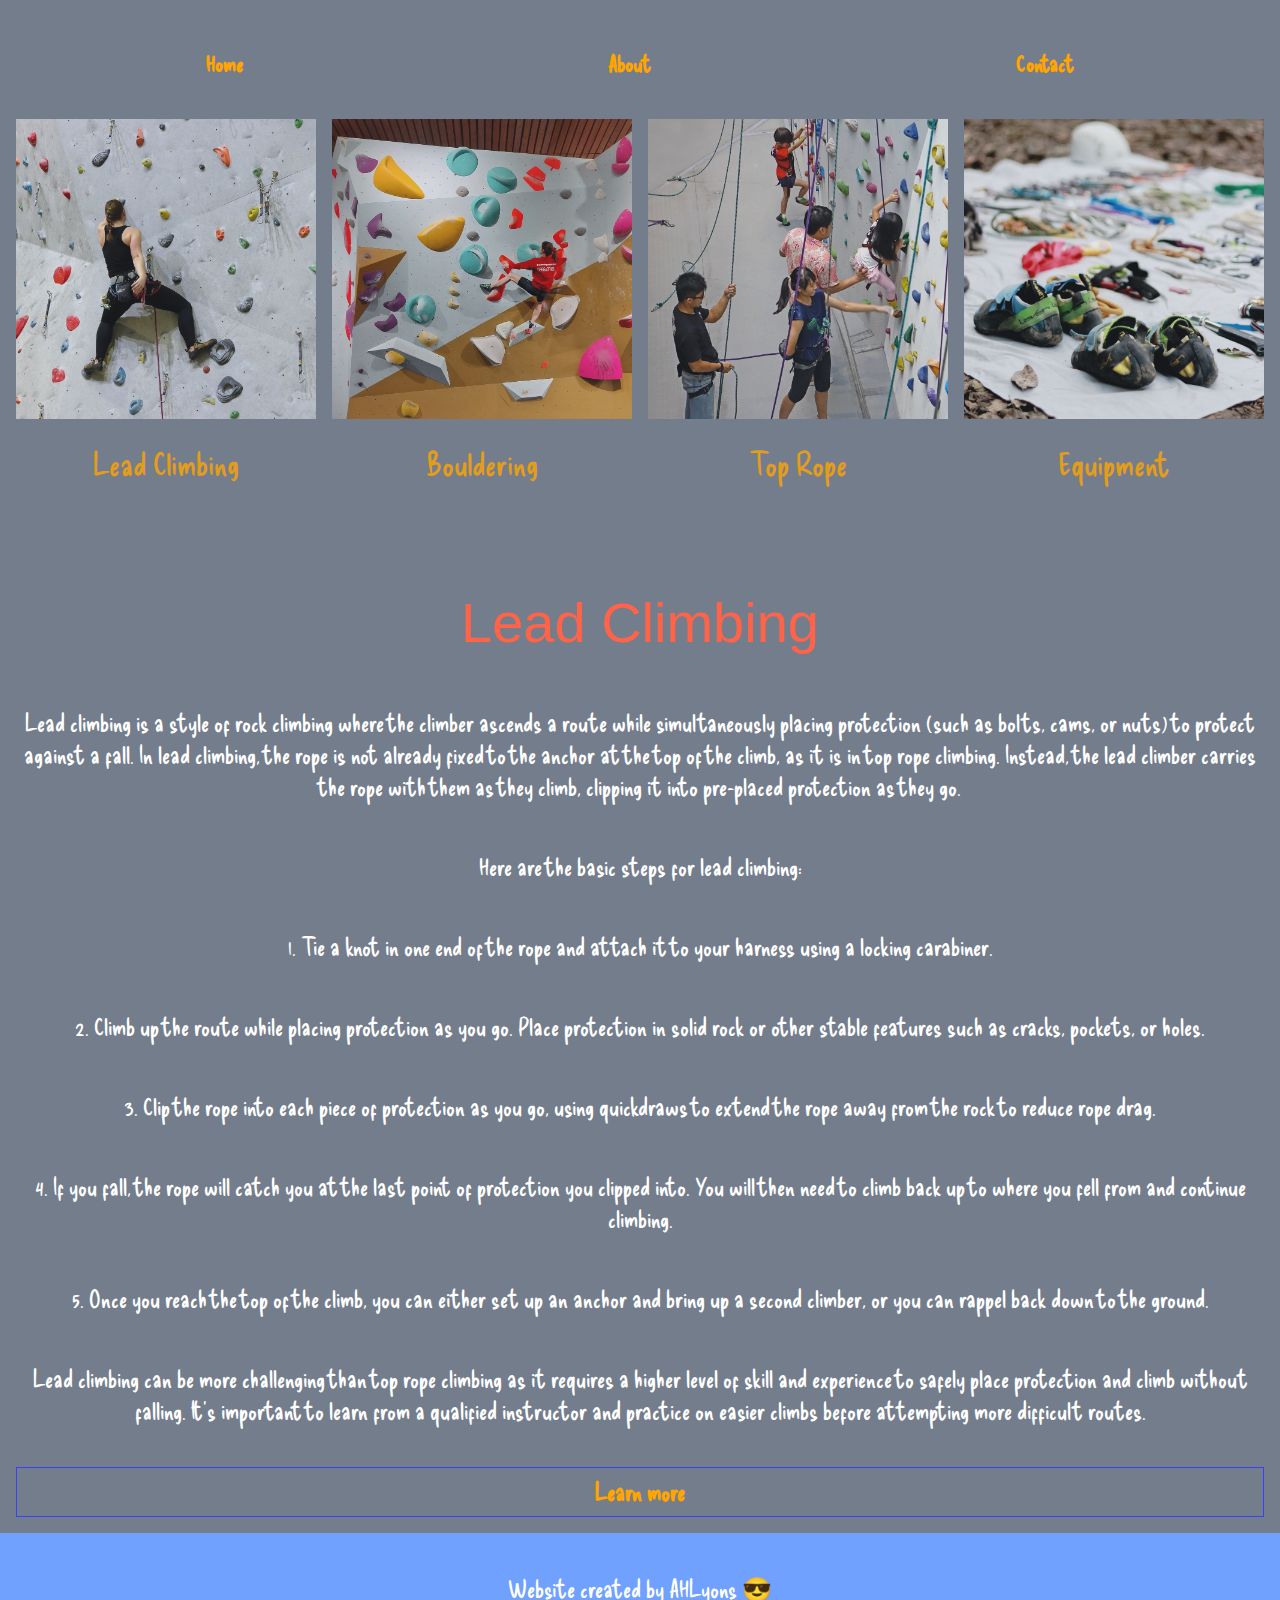
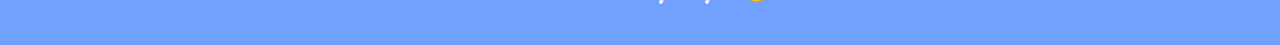
<file: types/lead-climbing.html>
<!DOCTYPE html>
<html lang="en">

<head>
  <meta charset="UTF-8">
  <meta http-equiv="X-UA-Compatible" content="IE=edge">
  <meta name="viewport" content="width=device-width, initial-scale=1.0">
  <title>Lead Climbing</title>
  <link rel="apple-touch-icon" sizes="180x180" href="images/apple-touch-icon.png">
  <link rel="icon" type="image/png" sizes="32x32" href="images/favicon-32x32.png">
  <link rel="icon" type="image/png" sizes="16x16" href="images/favicon-16x16.png">
  <link rel="manifest" href="images/site.webmanifest">
  <link rel="preconnect" href="https://fonts.googleapis.com">
  <link rel="preconnect" href="https://fonts.gstatic.com" crossorigin>
  <link href="https://fonts.googleapis.com/css2?family=Delicious+Handrawn&family=Permanent+Marker&display=swap"
    rel="stylesheet">
  <link rel="stylesheet" href="../styles/main.css">
</head>

<body>

  <header>
    <div class="menu-icon">
      <svg viewbox="0 0 60 60">
        <line x1="5%" y1="50%" x2="95%" y2="50%" />
        <line x1="5%" y1="50%" x2="95%" y2="50%" />
      </svg>
    </div>
    <nav>
      <ul>
        <li><a href="../">Home</a></li>
        <li><a href="../about/">About</a></li>
        <li><a href="../contact/">Contact</a></li>
      </ul>
    </nav>
  </header>


  <section class="cards">
    <h2 class="sr-only">Cards</h2>

    <a href="./lead-climbing.html" class="card">
      <img src="../images/card-lead-climbing.jpg" height="500" width="500" alt="An example of Lead Climbing"
        loading="lazy">
      <p>Lead Climbing</p>
    </a>

    <a href="./bouldering.html" class="card">
      <img src="../images/card-bouldering.jpg" height="500" width="500" alt="An example of Bouldering" loading="lazy">
      <p>Bouldering</p>
    </a>

    <a href="./top-rope.html" class="card">
      <img src="../images/card-top-rope.jpg" height="500" width="500" alt="An example of Top Rope" loading="lazy">
      <p>Top Rope</p>
    </a>

    <a href="./equipment.html" class="card">
      <img src="../images/card-equipment.jpg" height="500" width="500" alt="Rock climbing equipment" loading="lazy">
      <p>Equipment</p>
    </a>


  </section>

  <h1>Lead Climbing</h1>
  <p>Lead climbing is a style of rock climbing where the climber ascends a route while simultaneously placing
    protection (such as bolts, cams, or nuts) to protect against a fall. In lead climbing, the rope is not already
    fixed to the anchor at the top of the climb, as it is in top rope climbing. Instead, the lead climber carries
    the rope with them as they climb, clipping it into pre-placed protection as they go.</p>

  <p>Here are the basic steps for lead climbing:</p>

  <p>1. Tie a knot in one end of the rope and attach it to your harness using a locking carabiner.</p>
  <p>2. Climb up the route while placing protection as you go. Place protection in solid rock or other stable
    features such as cracks, pockets, or holes.</p>
  <p>3. Clip the rope into each piece of protection as you go, using quickdraws to extend the rope away from the
    rock
    to reduce rope drag.</p>
  <p>4. If you fall, the rope will catch you at the last point of protection you clipped into. You will then need to
    climb back up to where you fell from and continue climbing.</p>
  <p>5. Once you reach the top of the climb, you can either set up an anchor and bring up a second climber, or you
    can rappel back down to the ground.</p>

  <p>Lead climbing can be more challenging than top rope climbing as it requires a higher level of skill and
    experience to safely place protection and climb without falling. It's important to learn from a qualified
    instructor and practice on easier climbs before attempting more difficult routes.</p>



  <a href="https://www.rei.com/learn/expert-advice/lead-climbing-basics.html" target="_blank" class="button">Learn
    more</a>

  <footer>
    <p>Website created by AHLyons 😎</p>
  </footer>

  <script>
    const header = document.querySelector("header");

    document.querySelector(".menu-icon").addEventListener("click", () => {
      header.classList.toggle("close");
    });
  </script>

</body>

</html>
</file>
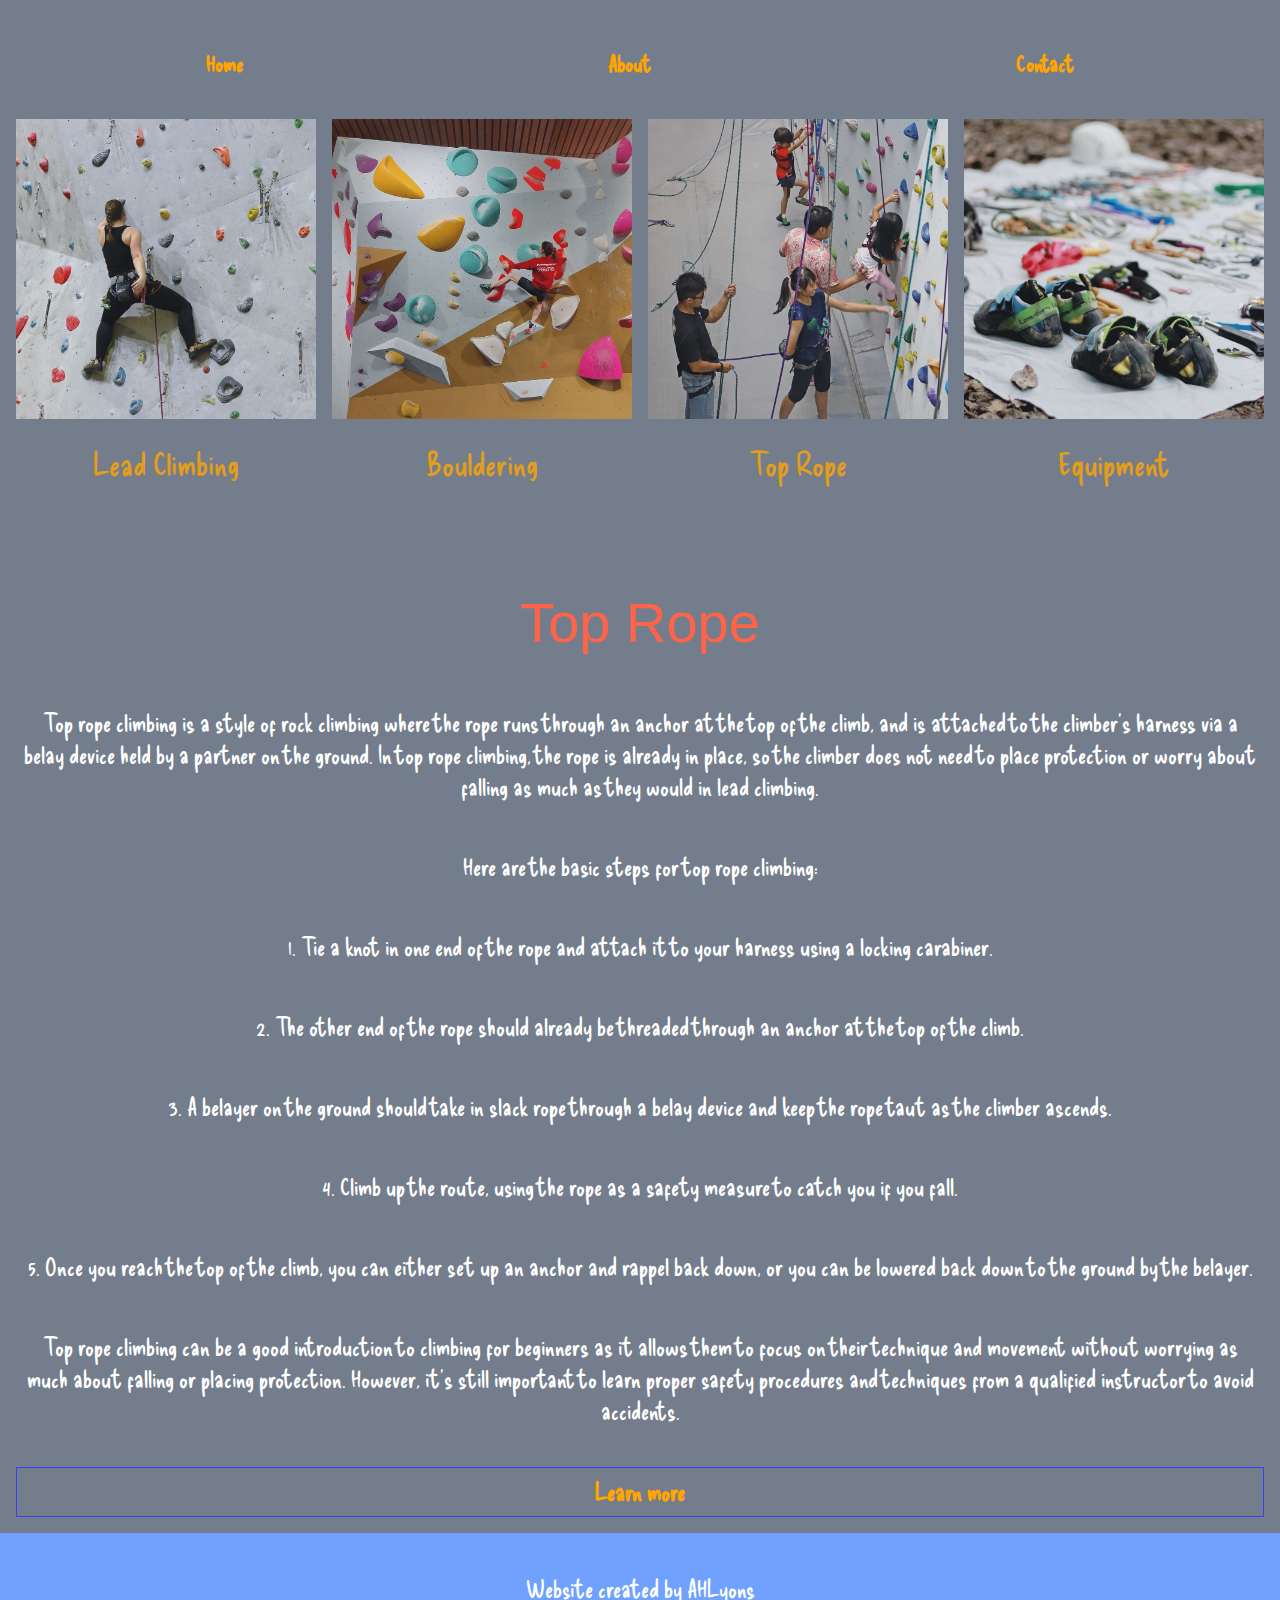
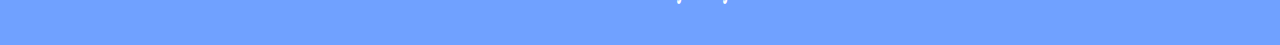
<file: types/top-rope.html>
<!DOCTYPE html>
<html lang="en">

<head>
  <meta charset="UTF-8">
  <meta http-equiv="X-UA-Compatible" content="IE=edge">
  <meta name="viewport" content="width=device-width, initial-scale=1.0">
  <title>Top Rope</title>
  <link rel="apple-touch-icon" sizes="180x180" href="images/apple-touch-icon.png">
  <link rel="icon" type="image/png" sizes="32x32" href="images/favicon-32x32.png">
  <link rel="icon" type="image/png" sizes="16x16" href="images/favicon-16x16.png">
  <link rel="manifest" href="images/site.webmanifest">
  <link rel="preconnect" href="https://fonts.googleapis.com">
  <link rel="preconnect" href="https://fonts.gstatic.com" crossorigin>
  <link href="https://fonts.googleapis.com/css2?family=Delicious+Handrawn&family=Permanent+Marker&display=swap"
    rel="stylesheet">
  <link rel="stylesheet" href="../styles/main.css">
</head>

<body>

  <header>
    <div class="menu-icon">
      <svg viewbox="0 0 60 60">
        <line x1="5%" y1="50%" x2="95%" y2="50%" />
        <line x1="5%" y1="50%" x2="95%" y2="50%" />
      </svg>
    </div>
    <nav>
      <ul>
        <li><a href="../">Home</a></li>
        <li><a href="../about/">About</a></li>
        <li><a href="../contact/">Contact</a></li>
      </ul>
    </nav>
  </header>


  <section class="cards">
    <h2 class="sr-only">Cards</h2>

    <a href="./lead-climbing.html" class="card">
      <img src="../images/card-lead-climbing.jpg" height="500" width="500" alt="An example of Lead Climbing"
        loading="lazy">
      <p>Lead Climbing</p>
    </a>

    <a href="./bouldering.html" class="card">
      <img src="../images/card-bouldering.jpg" height="500" width="500" alt="An example of Bouldering" loading="lazy">
      <p>Bouldering</p>
    </a>

    <a href="./top-rope.html" class="card">
      <img src="../images/card-top-rope.jpg" height="500" width="500" alt="An example of Top Rope" loading="lazy">
      <p>Top Rope</p>
    </a>

    <a href="./equipment.html" class="card">
      <img src="../images/card-equipment.jpg" height="500" width="500" alt="Rock climbing equipment" loading="lazy">
      <p>Equipment</p>
    </a>


  </section>


  <h1>Top Rope</h1>


  <p>Top rope climbing is a style of rock climbing where the rope runs through an anchor at the top of the climb,
    and is attached to the climber's harness via a belay device held by a partner on the ground. In top rope
    climbing, the rope is already in place, so the climber does not need to place protection or worry about falling
    as much as they would in lead climbing.</p>

  <p>Here are the basic steps for top rope climbing:</p>

  <p>1. Tie a knot in one end of the rope and attach it to your harness using a locking carabiner.</p>
  <p>2. The other end of the rope should already be threaded through an anchor at the top of the climb.</p>
  <p>3. A belayer on the ground should take in slack rope through a belay device and keep the rope taut as the
    climber ascends.</p>
  <p>4. Climb up the route, using the rope as a safety measure to catch you if you fall.</p>
  <p>5. Once you reach the top of the climb, you can either set up an anchor and rappel back down, or you can be
    lowered back down to the ground by the belayer.</p>

  <p>Top rope climbing can be a good introduction to climbing for beginners as it allows them to focus on their
    technique and movement without worrying as much about falling or placing protection. However, it's still
    important to learn proper safety procedures and techniques from a qualified instructor to avoid accidents.</p>

  <a href="https://www.vdiffclimbing.com/basic-top-rope/" target="_blank" class="button">Learn more</a>

  <footer>
    <p>Website created by AHLyons</p>
  </footer>

  <script>
    const header = document.querySelector("header");

    document.querySelector(".menu-icon").addEventListener("click", () => {
      header.classList.toggle("close");
    });
  </script>
</body>

</html>
</file>
<file: styles/main.css>
/*****************************************************/
/* This semester we will be using my variation of    */
/* Josh Comeau's CSS Reset instead of normalize      */
/* Read more at                                      */
/* https://www.joshwcomeau.com/css/custom-css-reset/ */
/*****************************************************/
/* Always add your CSS below the reset CSS           */
/*****************************************************/
:root {
  --color-font: white; /* #57606f; font colors */
  --color-primary: #ff6348; /* bruschetta tomato */
  --color-secondary: #3742fa; /* bright greek */
  --color-accent: #ffa502; /* orange */
  --color-accent-light: #70a1ff; /* french sky blue */
  --color-kinda-primary: #ff7f50;
}

*,
*::before,
*::after {
  box-sizing: border-box;
}

* {
  margin: 0;
  /* this an experimental line-height; if it breaks, add line-height: 1.5 to body */
  line-height: calc(1em + 0.5rem);
}

/* html,
body {
  height: 100%;
} */

body {
  /* margin: 0; */
  -webkit-font-smoothing: antialiased;
}

img,
picture,
video,
canvas,
svg {
  display: block;
  max-width: 100%;
  height: auto;
}

input,
button,
textarea,
select {
  font: inherit;
}

/* until you get a feel for overflow, I'll keep these next two commented out */
/* p,
h1,
h2,
h3,
h4,
h5,
h6 {
  overflow-wrap: break-word;
} */

/* p {
  overflow-wrap: break-word;
  hyphens: auto;
} */

/* temp CSS for HTML only assignments */
picture img {
  width: 100%;
  height: 100%;
  object-fit: cover;
}

svg {
  width: 200px;
}

/* temp fix to size about img */
img[srcset] {
  width: 50%;
  height: auto;
  margin: 2rem auto;
}

/* temporary fix to size svg images */
img[src$="svg"] {
  width: 200px;
}

/************ add your CSS here *****************/

body {
  font-family: "Delicious Handrawn", sans-serif;
  font-size: x-large;
  color: var(--color-font);
  background-color: #747d8c;
  align-self: center;
  text-align: center;
  display: flex;
  flex-direction: column;
}

header {
  text-align: left;
  justify-content: space-evenly;
  align-self: stretch;
}

h1,
h2,
h3,
h4 {
  color: var(--color-primary);
  font-family: "Permanent Marker", sans-serif;
  font-weight: 400;
  margin-bottom: 0.5em;
  margin-top: 1.5em;
}

h1 {
  font-size: 3.5rem;
}

h2 {
  font-size: 2.5rem;
}

h3 {
  font-size: 2rem;
}

p {
  margin: 1.5rem;
}

.button {
  border: 1px solid var(--color-secondary);
  color: var(--color-accent);
  cursor: pointer;
  display: inline-block;
  padding: 0.5rem 1rem;
  transition: background-color 350ms ease-in-out, 350ms ease-in-out;
  margin: 1rem;
}

.button:hover {
  background-color: (var(--color-secondary));
  color: var(--color-secondary);
}

main {
  padding: 0 1rem;
  max-width: 86rem;
  align-self: center;
}

article,
aside {
  margin-bottom: 6rem;
}

footer {
  padding: 1rem 1rem;
  background-color: var(--color-accent-light);
}

.fun {
  color: #2ed573;
  font-size: xx-large;
}

a {
  text-decoration: none;
  color: var(--color-accent);
  font-weight: 700;
}

a[href]:hover {
  color: var(--color-accent-light);
}

.hero {
  position: relative;
  height: 80vh;
  margin-bottom: 4rem;
}

.hero .text {
  position: absolute;
  inset: 0;
  display: flex;
  align-items: center;
  justify-content: center;
  flex-direction: column;
}

.hero h1 {
  font-size: clamp(3.5rem, 6vw, 6rem);
  margin: 0;
}

.hero p {
  color: white;
}

.hero picture {
  height: 100%;
}

.hero img {
  height: 100%;
  object-fit: cover;
}

.cards {
  display: flex;
  flex-direction: column;
  gap: 1rem;
  margin: 0 1rem;
}

.card {
  position: relative;
  display: inline-block;
  font-size: 2rem;
  font-weight: 400;
  text-align: center;
  opacity: 80%;
}

.card:hover {
  opacity: 100%;
  transform: scale(1.05);
  transition: 300ms ease-in-out;
}

.sr-only {
  clip: rect(1px, 1px, 1px, 1px);
  clip-path: inset(50%);
  height: 1px;
  width: 1px;
  margin: -1px;
  overflow: hidden;
  padding: 0;
  position: absolute;
}

.icons {
  justify-content: center;
}

nav {
  display: none;
  padding: 2rem 1.5rem 1rem;
  font-size: xx-large;
}

nav ul {
  display: flex;
  font-size: xx-large;
  justify-content: space-around;
  list-style-type: none;
  margin: 0 auto;
  padding: 0;
  max-width: 80rem;
}

nav a {
  display: block;
  padding: 1rem;
  font-size: 1.4rem;
}

nav a:not([href]) {
  color: var(--color-secondary);
}

.menu-icon {
  position: fixed;
  top: 20px;
  left: 20px;
  padding: 1.5rem;
  width: 80px;
  height: 80px;
  border-radius: 50%;
  background-color: var(--color-secondary);
  z-index: 3;
}

.menu-icon line {
  stroke: var(--color-primary);
  stroke-width: 3px;
  stroke-linecap: round;
  transform-origin: center;
  transition: transform 300ms ease;
}

.menu-icon line:first-child {
  transform: translateY(16%);
}

.menu-icon line:last-child {
  transform: translateY(-16%);
}

/* JavaScript toggles a "close" class on the <nav> when the menu-icon is clicked */
.close nav {
  display: flex;
  align-items: center;
  justify-content: center;
  position: fixed;
  inset: 0;
  background-color: var(--color-accent-light);
  z-index: 1;
}

.close nav ul {
  display: flex;
  flex-direction: column;
  margin-bottom: 2rem;
}

.close a[href]:hover {
  color: var(--color-primary);
}

.close line:first-child {
  transform: rotate(135deg);
}

.close line:last-child {
  transform: rotate(-135deg);
}

.panel {
  display: flex;
  flex-direction: column;
  gap: 2rem;
}

.space {
  margin-bottom: 4rem;
}

.kinda {
  color: var(--color-kinda-primary);
}

/* Code for the contact page */
.sky {
  background-image: url(../images/mountain.jpg);
  color: var(--color-secondary);
}

input[type="submit"] {
  justify-self: center;
  margin: 2rem 0 6rem;
  border: 2px solid var(--color-secondary);
  border-radius: 3px;
  background-color: var(--color-primary);
  font-size: 1.2rem;
  text-transform: uppercase;
  letter-spacing: 2px;
  padding: 0.75rem 1rem;
  transition: background-color 300ms ease;
}

input[type="submit"]:hover {
  background-color: var(--color-kinda-primary);
  border-color: var(--color-accent-light);
  box-shadow: none;
}

input[type="checkbox"],
input[type="radio"] {
  opacity: 0;
  height: 0;
}

input[type="radio"] + label,
input[type="checkbox"] + label {
  display: grid;
  grid-template-columns: var(--checkbox-size) max-content;
  grid-column-gap: 12px;
}

input[type="radio"] + label::before,
input[type="radio"] + label::after,
input[type="checkbox"] + label::before,
input[type="checkbox"] + label::after {
  content: "";
  display: block;
  /* height: var(--checkbox-size);
  width: var(--checkbox-size); */
  border: 2px solid var(--color-secondary);
  grid-row: 1 / span 1;
  grid-column: 1 / span 1;
  align-self: center;
  justify-self: center;
}

input[type="checkbox"] + label::before {
  background-color: var(--color-primary);
  border-radius: 3px;
}

input[type="radio"] + label::before {
  border-radius: 50%;
}

input[type="radio"] + label:hover::before,
input[type="checkbox"] + label:hover::before {
  box-shadow: 0px 0px 3px 3px black;
}

input[type="checkbox"] + label::after {
  /* base check dimensions on checkbox size */
  /* width: calc(var(--checkbox-size) / 3);
  height: calc(var(--checkbox-size) / 1.5); */
  border-color: var(--background-color);
  border-width: 3px;
  border-left: none;
  border-top: none;
  margin-bottom: 4px;
  transform: rotate(40deg);
  transition: opacity 300ms ease;
  opacity: 0;
}

input[type="radio"] + label::after {
  background-color: var(--color-secondary);
  border-radius: 50%;

  /* width: calc(var(--checkbox-size) - 8px);
  height: calc(var(--checkbox-size) - 8px); */
  transform: scale(0);
  transition: transform 200ms ease;
}

input[type="checkbox"]:checked + label::after {
  opacity: 1;
}

input[type="radio"]:checked + label::after {
  transform: scale(1);
}

@media (min-width: 401px) {
  .cards {
    flex-direction: row;
    flex-wrap: wrap;
  }

  .card {
    flex: 1 1 45%;
  }
}

@media (min-width: 601px) {
  .menu-icon {
    display: none;
  }

  nav {
    display: block;
    justify-content: space-between;
  }

  nav a::after {
    content: "";
    display: block;
    width: calc(100% + 12px);
    height: 3px;
    margin-left: -6px;
    margin-top: 6px;
    background-color: var(--color-accent);
    transform: scale(0);
    transition: transform 200ms ease-in, color 300ms ease-in;
    transform-origin: right;
  }

  nav a[href]:hover {
    color: var(--color-accent);
  }

  nav a[href]:hover::after {
    transform: scale(1);
    transform-origin: left;
  }

  .panel {
    flex-direction: row;
  }

  .panel .text-wrapper {
    flex: 1 1 50%;
  }

  .panel .image-wrapper {
    flex: 1 1 50%;
  }

  .panel h2 {
    margin-top: 0;
  }

  .panel .left {
    order: -1;
  }
}

@media (min-width: 901px) {
  .hero {
    height: 80vh;
  }

  .panel .text-wrapper {
    flex: 1 1 50%;
  }

  .panel .image-wrapper {
    flex: 1 1 50%;
  }

  .panel .left {
    order: -1;
  }
}

@media (min-width: 1001px) {
  .cards {
    flex-wrap: nowrap;
  }
}

/* Start of Glitching text code */

.black {
  background-color: black;
  color: #eccc68;
  font-size: xx-large;
}

.glitch {
  z-index: -1;
}

section {
  display: flex;
  /* width: 100vw;
  height: 100vh; */
  justify-content: center;
}
section h1 {
  margin: auto;
  position: relative;
  z-index: 1;
  font-family: sans-serif;
  font-size: 10vmin;
  font-weight: 700;
}
section h1:before,
section h1:after {
  mix-blend-mode: screen;
}
section h1:before,
section h1:after {
  content: attr(data-name);
  position: absolute;
  z-index: 2;
  top: 0;
  width: 100%;
  height: 100%;
}
section h1:before {
  left: -5%;
  color: #ff0000;
  clip: rect(0, 1350px, 140px, 0);
  -webkit-animation-name: glitchRed;
  animation-name: glitchRed;
  -webkit-animation-duration: 1s;
  animation-duration: 1s;
  -webkit-animation-timing-function: linear;
  animation-timing-function: linear;
  -webkit-animation-iteration-count: infinite;
  animation-iteration-count: infinite;
}
section h1:after {
  left: 5%;
  color: #0000ff;
  clip: rect(0, 1350px, 50px, 0);
  -webkit-animation-name: glitchBlue;
  animation-name: glitchBlue;
  -webkit-animation-duration: 1s;
  animation-duration: 1s;
  -webkit-animation-timing-function: linear;
  animation-timing-function: linear;
  -webkit-animation-iteration-count: infinite;
  animation-iteration-count: infinite;
}
section h1 span {
  position: relative;
  z-index: 1;
  color: white;
  clip: rect(0, 900px, 722px, 56px);
  -webkit-animation-name: glitchGreen;
  animation-name: glitchGreen;
  -webkit-animation-duration: 4s;
  animation-duration: 4s;
  -webkit-animation-timing-function: linear;
  animation-timing-function: linear;
  -webkit-animation-iteration-count: infinite;
  animation-iteration-count: infinite;
}

@-webkit-keyframes glitchRed {
  0% {
    left: 0;
    -webkit-clip-path: inset(0% 0 0% 0);
    clip-path: inset(0% 0 0% 0);
  }
  9% {
    left: 0;
    -webkit-clip-path: inset(0% 0 0% 0);
    clip-path: inset(0% 0 0% 0);
  }
  10% {
    left: 1%;
    -webkit-clip-path: inset(21% 0 5% 0);
    clip-path: inset(21% 0 5% 0);
  }
  19% {
    left: 1%;
    -webkit-clip-path: inset(21% 0 5% 0);
    clip-path: inset(21% 0 5% 0);
  }
  20% {
    left: 6%;
    -webkit-clip-path: inset(72% 0 55% 0);
    clip-path: inset(72% 0 55% 0);
  }
  29% {
    left: 6%;
    -webkit-clip-path: inset(72% 0 55% 0);
    clip-path: inset(72% 0 55% 0);
  }
  30% {
    left: 0;
    -webkit-clip-path: inset(12% 0 -52% 0);
    clip-path: inset(12% 0 -52% 0);
  }
  39% {
    left: 0;
    -webkit-clip-path: inset(12% 0 -52% 0);
    clip-path: inset(12% 0 -52% 0);
  }
  40% {
    left: -5%;
    -webkit-clip-path: inset(-80% 0 12% 0);
    clip-path: inset(-80% 0 12% 0);
  }
  49% {
    left: -5%;
    -webkit-clip-path: inset(-80% 0 12% 0);
    clip-path: inset(-80% 0 12% 0);
  }
  50% {
    left: 0;
    -webkit-clip-path: inset(95% 0 32% 0);
    clip-path: inset(95% 0 32% 0);
  }
  59% {
    left: 0;
    -webkit-clip-path: inset(95% 0 32% 0);
    clip-path: inset(95% 0 32% 0);
  }
  60% {
    left: 2%;
    -webkit-clip-path: inset(4% 0 27% 0);
    clip-path: inset(4% 0 27% 0);
  }
  69% {
    left: 2%;
    -webkit-clip-path: inset(4% 0 27% 0);
    clip-path: inset(4% 0 27% 0);
  }
  70% {
    left: 0;
    -webkit-clip-path: inset(-64% 0 -77% 0);
    clip-path: inset(-64% 0 -77% 0);
  }
  79% {
    left: 0;
    -webkit-clip-path: inset(-64% 0 -77% 0);
    clip-path: inset(-64% 0 -77% 0);
  }
  80% {
    left: -8%;
    -webkit-clip-path: inset(75% 0 -4% 0);
    clip-path: inset(75% 0 -4% 0);
  }
  89% {
    left: -8%;
    -webkit-clip-path: inset(75% 0 -4% 0);
    clip-path: inset(75% 0 -4% 0);
  }
  90% {
    left: 0;
    -webkit-clip-path: inset(-33% 0 96% 0);
    clip-path: inset(-33% 0 96% 0);
  }
  99% {
    left: 0;
    -webkit-clip-path: inset(-33% 0 96% 0);
    clip-path: inset(-33% 0 96% 0);
  }
  100% {
    left: 3%;
    -webkit-clip-path: inset(48% 0 50% 0);
    clip-path: inset(48% 0 50% 0);
  }
}

@keyframes glitchRed {
  0% {
    left: 0;
    -webkit-clip-path: inset(0% 0 0% 0);
    clip-path: inset(0% 0 0% 0);
  }
  9% {
    left: 0;
    -webkit-clip-path: inset(0% 0 0% 0);
    clip-path: inset(0% 0 0% 0);
  }
  10% {
    left: 1%;
    -webkit-clip-path: inset(21% 0 5% 0);
    clip-path: inset(21% 0 5% 0);
  }
  19% {
    left: 1%;
    -webkit-clip-path: inset(21% 0 5% 0);
    clip-path: inset(21% 0 5% 0);
  }
  20% {
    left: 6%;
    -webkit-clip-path: inset(72% 0 55% 0);
    clip-path: inset(72% 0 55% 0);
  }
  29% {
    left: 6%;
    -webkit-clip-path: inset(72% 0 55% 0);
    clip-path: inset(72% 0 55% 0);
  }
  30% {
    left: 0;
    -webkit-clip-path: inset(12% 0 -52% 0);
    clip-path: inset(12% 0 -52% 0);
  }
  39% {
    left: 0;
    -webkit-clip-path: inset(12% 0 -52% 0);
    clip-path: inset(12% 0 -52% 0);
  }
  40% {
    left: -5%;
    -webkit-clip-path: inset(-80% 0 12% 0);
    clip-path: inset(-80% 0 12% 0);
  }
  49% {
    left: -5%;
    -webkit-clip-path: inset(-80% 0 12% 0);
    clip-path: inset(-80% 0 12% 0);
  }
  50% {
    left: 0;
    -webkit-clip-path: inset(95% 0 32% 0);
    clip-path: inset(95% 0 32% 0);
  }
  59% {
    left: 0;
    -webkit-clip-path: inset(95% 0 32% 0);
    clip-path: inset(95% 0 32% 0);
  }
  60% {
    left: 2%;
    -webkit-clip-path: inset(4% 0 27% 0);
    clip-path: inset(4% 0 27% 0);
  }
  69% {
    left: 2%;
    -webkit-clip-path: inset(4% 0 27% 0);
    clip-path: inset(4% 0 27% 0);
  }
  70% {
    left: 0;
    -webkit-clip-path: inset(-64% 0 -77% 0);
    clip-path: inset(-64% 0 -77% 0);
  }
  79% {
    left: 0;
    -webkit-clip-path: inset(-64% 0 -77% 0);
    clip-path: inset(-64% 0 -77% 0);
  }
  80% {
    left: -8%;
    -webkit-clip-path: inset(75% 0 -4% 0);
    clip-path: inset(75% 0 -4% 0);
  }
  89% {
    left: -8%;
    -webkit-clip-path: inset(75% 0 -4% 0);
    clip-path: inset(75% 0 -4% 0);
  }
  90% {
    left: 0;
    -webkit-clip-path: inset(-33% 0 96% 0);
    clip-path: inset(-33% 0 96% 0);
  }
  99% {
    left: 0;
    -webkit-clip-path: inset(-33% 0 96% 0);
    clip-path: inset(-33% 0 96% 0);
  }
  100% {
    left: 3%;
    -webkit-clip-path: inset(48% 0 50% 0);
    clip-path: inset(48% 0 50% 0);
  }
}
@-webkit-keyframes glitchBlue {
  0% {
    left: 0;
    -webkit-clip-path: inset(0% 0 0% 0);
    clip-path: inset(0% 0 0% 0);
  }
  9% {
    left: 0;
    -webkit-clip-path: inset(0% 0 0% 0);
    clip-path: inset(0% 0 0% 0);
  }
  10% {
    left: -2%;
    -webkit-clip-path: inset(41% 0 -15% 0);
    clip-path: inset(41% 0 -15% 0);
  }
  19% {
    left: -2%;
    -webkit-clip-path: inset(41% 0 -15% 0);
    clip-path: inset(41% 0 -15% 0);
  }
  20% {
    left: -4%;
    -webkit-clip-path: inset(-72% 0 75% 0);
    clip-path: inset(-72% 0 75% 0);
  }
  29% {
    left: -4%;
    -webkit-clip-path: inset(-72% 0 75% 0);
    clip-path: inset(-72% 0 75% 0);
  }
  30% {
    left: 0;
    -webkit-clip-path: inset(62% 0 4% 0);
    clip-path: inset(62% 0 4% 0);
  }
  39% {
    left: 0;
    -webkit-clip-path: inset(62% 0 4% 0);
    clip-path: inset(62% 0 4% 0);
  }
  40% {
    left: 7%;
    -webkit-clip-path: inset(80% 0 -12% 0);
    clip-path: inset(80% 0 -12% 0);
  }
  49% {
    left: 7%;
    -webkit-clip-path: inset(80% 0 -12% 0);
    clip-path: inset(80% 0 -12% 0);
  }
  50% {
    left: 0;
    -webkit-clip-path: inset(5% 0 55% 0);
    clip-path: inset(5% 0 55% 0);
  }
  59% {
    left: 0;
    -webkit-clip-path: inset(5% 0 55% 0);
    clip-path: inset(5% 0 55% 0);
  }
  60% {
    left: -5%;
    -webkit-clip-path: inset(-47% 0 36% 0);
    clip-path: inset(-47% 0 36% 0);
  }
  69% {
    left: -5%;
    -webkit-clip-path: inset(-47% 0 36% 0);
    clip-path: inset(-47% 0 36% 0);
  }
  70% {
    left: 0;
    -webkit-clip-path: inset(24% 0 -7% 0);
    clip-path: inset(24% 0 -7% 0);
  }
  79% {
    left: 0;
    -webkit-clip-path: inset(24% 0 -7% 0);
    clip-path: inset(24% 0 -7% 0);
  }
  80% {
    left: 5%;
    -webkit-clip-path: inset(-75% 0 4% 0);
    clip-path: inset(-75% 0 4% 0);
  }
  89% {
    left: 5%;
    -webkit-clip-path: inset(-75% 0 4% 0);
    clip-path: inset(-75% 0 4% 0);
  }
  90% {
    left: 0;
    -webkit-clip-path: inset(3% 0 -96% 0);
    clip-path: inset(3% 0 -96% 0);
  }
  99% {
    left: 0;
    -webkit-clip-path: inset(3% 0 -96% 0);
    clip-path: inset(3% 0 -96% 0);
  }
  100% {
    left: -3%;
    -webkit-clip-path: inset(98% 0 -50% 0);
    clip-path: inset(98% 0 -50% 0);
  }
}
@keyframes glitchBlue {
  0% {
    left: 0;
    -webkit-clip-path: inset(0% 0 0% 0);
    clip-path: inset(0% 0 0% 0);
  }
  9% {
    left: 0;
    -webkit-clip-path: inset(0% 0 0% 0);
    clip-path: inset(0% 0 0% 0);
  }
  10% {
    left: -2%;
    -webkit-clip-path: inset(41% 0 -15% 0);
    clip-path: inset(41% 0 -15% 0);
  }
  19% {
    left: -2%;
    -webkit-clip-path: inset(41% 0 -15% 0);
    clip-path: inset(41% 0 -15% 0);
  }
  20% {
    left: -4%;
    -webkit-clip-path: inset(-72% 0 75% 0);
    clip-path: inset(-72% 0 75% 0);
  }
  29% {
    left: -4%;
    -webkit-clip-path: inset(-72% 0 75% 0);
    clip-path: inset(-72% 0 75% 0);
  }
  30% {
    left: 0;
    -webkit-clip-path: inset(62% 0 4% 0);
    clip-path: inset(62% 0 4% 0);
  }
  39% {
    left: 0;
    -webkit-clip-path: inset(62% 0 4% 0);
    clip-path: inset(62% 0 4% 0);
  }
  40% {
    left: 7%;
    -webkit-clip-path: inset(80% 0 -12% 0);
    clip-path: inset(80% 0 -12% 0);
  }
  49% {
    left: 7%;
    -webkit-clip-path: inset(80% 0 -12% 0);
    clip-path: inset(80% 0 -12% 0);
  }
  50% {
    left: 0;
    -webkit-clip-path: inset(5% 0 55% 0);
    clip-path: inset(5% 0 55% 0);
  }
  59% {
    left: 0;
    -webkit-clip-path: inset(5% 0 55% 0);
    clip-path: inset(5% 0 55% 0);
  }
  60% {
    left: -5%;
    -webkit-clip-path: inset(-47% 0 36% 0);
    clip-path: inset(-47% 0 36% 0);
  }
  69% {
    left: -5%;
    -webkit-clip-path: inset(-47% 0 36% 0);
    clip-path: inset(-47% 0 36% 0);
  }
  70% {
    left: 0;
    -webkit-clip-path: inset(24% 0 -7% 0);
    clip-path: inset(24% 0 -7% 0);
  }
  79% {
    left: 0;
    -webkit-clip-path: inset(24% 0 -7% 0);
    clip-path: inset(24% 0 -7% 0);
  }
  80% {
    left: 5%;
    -webkit-clip-path: inset(-75% 0 4% 0);
    clip-path: inset(-75% 0 4% 0);
  }
  89% {
    left: 5%;
    -webkit-clip-path: inset(-75% 0 4% 0);
    clip-path: inset(-75% 0 4% 0);
  }
  90% {
    left: 0;
    -webkit-clip-path: inset(3% 0 -96% 0);
    clip-path: inset(3% 0 -96% 0);
  }
  99% {
    left: 0;
    -webkit-clip-path: inset(3% 0 -96% 0);
    clip-path: inset(3% 0 -96% 0);
  }
  100% {
    left: -3%;
    -webkit-clip-path: inset(98% 0 -50% 0);
    clip-path: inset(98% 0 -50% 0);
  }
}
@-webkit-keyframes glitchGreen {
  0% {
    -webkit-clip-path: inset(0% 0 0% 0);
    clip-path: inset(0% 0 0% 0);
  }
  9% {
    -webkit-clip-path: inset(0% 0 0% 0);
    clip-path: inset(0% 0 0% 0);
  }
  10% {
    -webkit-clip-path: inset(41% 0 -15% 0);
    clip-path: inset(41% 0 -15% 0);
  }
  19% {
    -webkit-clip-path: inset(41% 0 -15% 0);
    clip-path: inset(41% 0 -15% 0);
  }
  20% {
    -webkit-clip-path: inset(-72% 0 75% 0);
    clip-path: inset(-72% 0 75% 0);
  }
  29% {
    -webkit-clip-path: inset(-72% 0 75% 0);
    clip-path: inset(-72% 0 75% 0);
  }
  30% {
    -webkit-clip-path: inset(62% 0 4% 0);
    clip-path: inset(62% 0 4% 0);
  }
  39% {
    -webkit-clip-path: inset(62% 0 4% 0);
    clip-path: inset(62% 0 4% 0);
  }
  40% {
    -webkit-clip-path: inset(80% 0 -12% 0);
    clip-path: inset(80% 0 -12% 0);
  }
  49% {
    -webkit-clip-path: inset(80% 0 -12% 0);
    clip-path: inset(80% 0 -12% 0);
  }
  50% {
    -webkit-clip-path: inset(5% 0 55% 0);
    clip-path: inset(5% 0 55% 0);
  }
  59% {
    -webkit-clip-path: inset(5% 0 55% 0);
    clip-path: inset(5% 0 55% 0);
  }
  60% {
    -webkit-clip-path: inset(-47% 0 36% 0);
    clip-path: inset(-47% 0 36% 0);
  }
  69% {
    -webkit-clip-path: inset(-47% 0 36% 0);
    clip-path: inset(-47% 0 36% 0);
  }
  70% {
    -webkit-clip-path: inset(24% 0 -7% 0);
    clip-path: inset(24% 0 -7% 0);
  }
  79% {
    -webkit-clip-path: inset(24% 0 -7% 0);
    clip-path: inset(24% 0 -7% 0);
  }
  80% {
    -webkit-clip-path: inset(-75% 0 4% 0);
    clip-path: inset(-75% 0 4% 0);
  }
  89% {
    -webkit-clip-path: inset(-75% 0 4% 0);
    clip-path: inset(-75% 0 4% 0);
  }
  90% {
    -webkit-clip-path: inset(3% 0 -96% 0);
    clip-path: inset(3% 0 -96% 0);
  }
  99% {
    -webkit-clip-path: inset(3% 0 -96% 0);
    clip-path: inset(3% 0 -96% 0);
  }
  100% {
    -webkit-clip-path: inset(98% 0 -50% 0);
    clip-path: inset(98% 0 -50% 0);
  }
}
@keyframes glitchGreen {
  0% {
    -webkit-clip-path: inset(0% 0 0% 0);
    clip-path: inset(0% 0 0% 0);
  }
  9% {
    -webkit-clip-path: inset(0% 0 0% 0);
    clip-path: inset(0% 0 0% 0);
  }
  10% {
    -webkit-clip-path: inset(41% 0 -15% 0);
    clip-path: inset(41% 0 -15% 0);
  }
  19% {
    -webkit-clip-path: inset(41% 0 -15% 0);
    clip-path: inset(41% 0 -15% 0);
  }
  20% {
    -webkit-clip-path: inset(-72% 0 75% 0);
    clip-path: inset(-72% 0 75% 0);
  }
  29% {
    -webkit-clip-path: inset(-72% 0 75% 0);
    clip-path: inset(-72% 0 75% 0);
  }
  30% {
    -webkit-clip-path: inset(62% 0 4% 0);
    clip-path: inset(62% 0 4% 0);
  }
  39% {
    -webkit-clip-path: inset(62% 0 4% 0);
    clip-path: inset(62% 0 4% 0);
  }
  40% {
    -webkit-clip-path: inset(80% 0 -12% 0);
    clip-path: inset(80% 0 -12% 0);
  }
  49% {
    -webkit-clip-path: inset(80% 0 -12% 0);
    clip-path: inset(80% 0 -12% 0);
  }
  50% {
    -webkit-clip-path: inset(5% 0 55% 0);
    clip-path: inset(5% 0 55% 0);
  }
  59% {
    -webkit-clip-path: inset(5% 0 55% 0);
    clip-path: inset(5% 0 55% 0);
  }
  60% {
    -webkit-clip-path: inset(-47% 0 36% 0);
    clip-path: inset(-47% 0 36% 0);
  }
  69% {
    -webkit-clip-path: inset(-47% 0 36% 0);
    clip-path: inset(-47% 0 36% 0);
  }
  70% {
    -webkit-clip-path: inset(24% 0 -7% 0);
    clip-path: inset(24% 0 -7% 0);
  }
  79% {
    -webkit-clip-path: inset(24% 0 -7% 0);
    clip-path: inset(24% 0 -7% 0);
  }
  80% {
    -webkit-clip-path: inset(-75% 0 4% 0);
    clip-path: inset(-75% 0 4% 0);
  }
  89% {
    -webkit-clip-path: inset(-75% 0 4% 0);
    clip-path: inset(-75% 0 4% 0);
  }
  90% {
    -webkit-clip-path: inset(3% 0 -96% 0);
    clip-path: inset(3% 0 -96% 0);
  }
  99% {
    -webkit-clip-path: inset(3% 0 -96% 0);
    clip-path: inset(3% 0 -96% 0);
  }
  100% {
    -webkit-clip-path: inset(98% 0 -50% 0);
    clip-path: inset(98% 0 -50% 0);
  }
}
</file>
